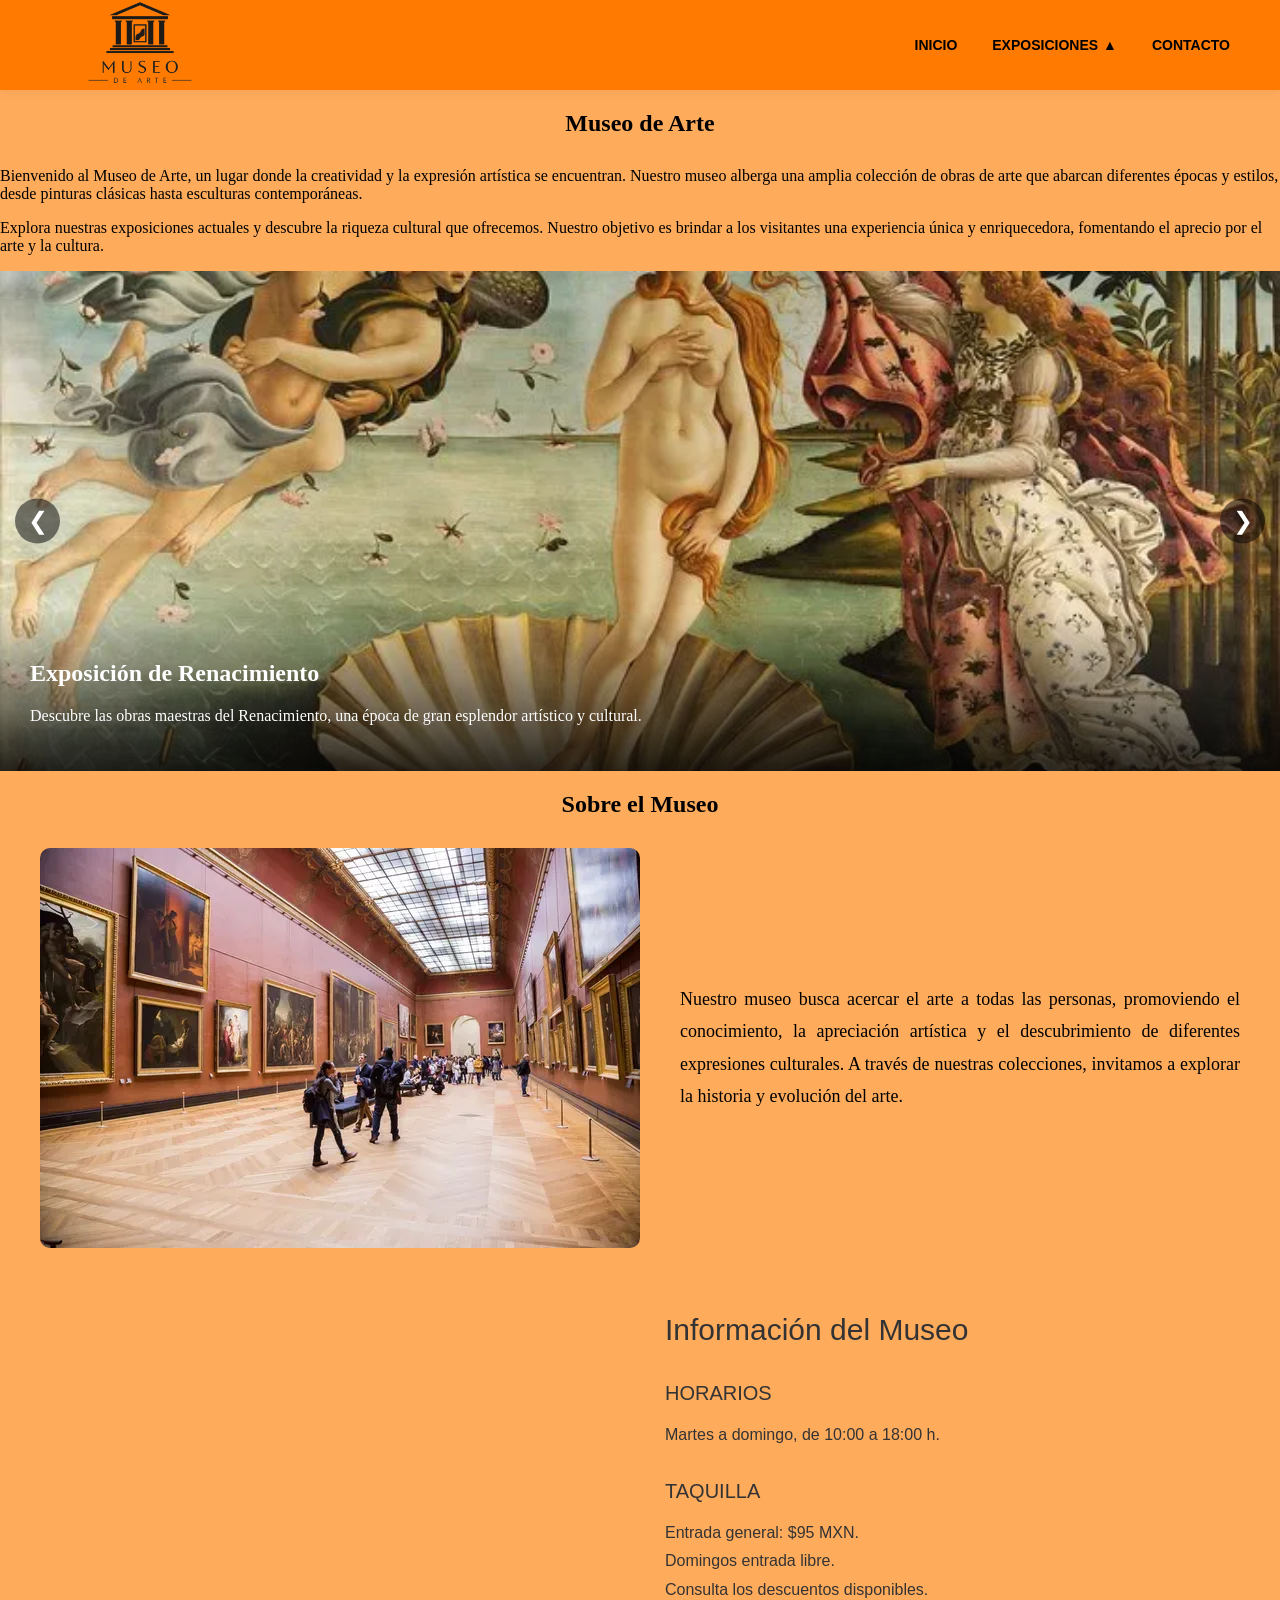
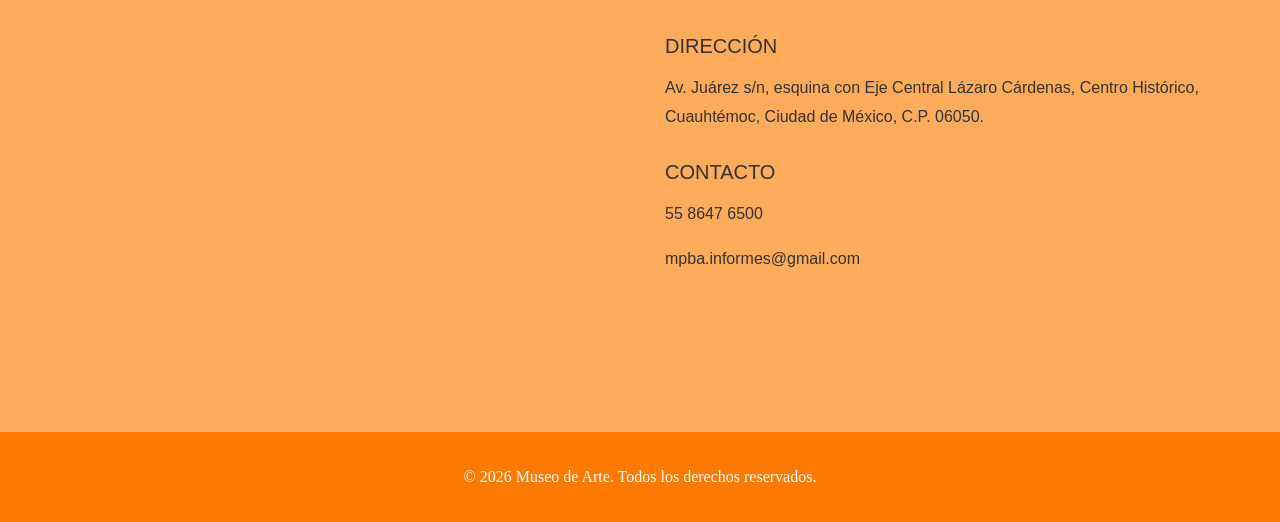
<file: index.html>
<!doctype html>
<html lang="en">
  <head>
    <meta charset="UTF-8" />
    <meta name="viewport" content="width=device-width, initial-scale=1.0" />
    <title>Museo de Arte</title>
    <link rel="stylesheet" href="contenido.css" />
    <style>
      body {
        margin: 0;
        padding: 0;
      }
    </style>
  </head>

  <body>
    <header id="header" class="header">
      <div class="cabeza">
        <a href="index.html"
          ><img src="imagenes\logo.png" alt="Logo del Museo" width="200"
        /></a>
        <nav id="navbarprin" class="navbarprin">
          <ul class="nav-list">
            <li><a href="index.html">Inicio</a></li>
            <li>
              <details>
                <summary>Exposiciones</summary>

                <ul class="submenu">
                  <li><a href="renacimiento.html">Renacimiento</a></li>
                  <li><a href="barroco.html">Barroco</a></li>
                  <li><a href="impresionismo.html">Impresionismo</a></li>
                  <li><a href="cubismo.html">Cubismo</a></li>
                </ul>
              </details>
            </li>
            <li><a href="index.html#datos-museo">Contacto</a></li>
          </ul>
        </nav>
      </div>
    </header>

    <main>
      <section id="museo" class="museo">
        <h1>Museo de Arte</h1>
        <p>
          Bienvenido al Museo de Arte, un lugar donde la creatividad y la
          expresión artística se encuentran. Nuestro museo alberga una amplia
          colección de obras de arte que abarcan diferentes épocas y estilos,
          desde pinturas clásicas hasta esculturas contemporáneas.
        </p>
        <p>
          Explora nuestras exposiciones actuales y descubre la riqueza cultural
          que ofrecemos. Nuestro objetivo es brindar a los visitantes una
          experiencia única y enriquecedora, fomentando el aprecio por el arte y
          la cultura.
        </p>
      </section>

      <section class="carruselprin">
        <div class="imagenes">
          <div class="slide activo">
            <img
              src="imagenes\renacimiento.jpg"
              alt="Exposición de Renacimiento"
            />
            <div class="descripcion">
              <h2>Exposición de Renacimiento</h2>
              <p>
                Descubre las obras maestras del Renacimiento, una época de gran
                esplendor artístico y cultural.
              </p>
            </div>
          </div>

          <div class="slide">
            <img src="imagenes\barroco.jpg" alt="Exposición de Barroco" />
            <div class="descripcion">
              <h2>Exposición de Barroco</h2>
              <p>
                Sumérgete en el mundo del Barroco, caracterizado por su
                dramatismo y ornamentación.
              </p>
            </div>
          </div>

          <div class="slide">
            <img
              src="imagenes\impresionismo.jpg"
              alt="Exposición de Impresionismo"
            />
            <div class="descripcion">
              <h2>Exposición de Impresionismo</h2>
              <p>
                Explora el movimiento impresionista, que capturó la luz y el
                color de manera innovadora.
              </p>
            </div>
          </div>

          <div class="slide">
            <img src="imagenes\cubismo.jpg" alt="Exposición de Cubismo" />
            <div class="descripcion">
              <h2>Exposición de Cubismo</h2>
              <p>
                Descubre la revolución del Cubismo, que desafió las convenciones
                tradicionales de la representación artística.
              </p>
            </div>
          </div>
        </div>

        <!-- botones carrusel -->
        <button class="btn anterior" onclick="cambiarSlide(-1)">
          &#10094;
        </button>
        <button class="btn siguiente" onclick="cambiarSlide(1)">
          &#10095;
        </button>
      </section>

      <section class="sobremuseo">
        <h2>Sobre el Museo</h2>
        <div class="contenido">
          <img src="imagenes\elmuseo.jpg" alt="Imagen del Museo" />
          <p>
            Nuestro museo busca acercar el arte a todas las personas,
            promoviendo el conocimiento, la apreciación artística y el
            descubrimiento de diferentes expresiones culturales. A través de
            nuestras colecciones, invitamos a explorar la historia y evolución
            del arte.
          </p>
        </div>
      </section>

      <section class="informacion">
        <div class="mapa">
          <iframe
            src="https://www.google.com/maps?q=Palacio+de+Bellas+Artes+CDMX&output=embed"
            width="100%"
            height="500"
            style="border: 0"
            allowfullscreen=""
            loading="lazy"
          >
          </iframe>
        </div>

        <div id="datos-museo" class="datos-museo">
          <h2>Información del Museo</h2>

          <div class="dato">
            <h3>HORARIOS</h3>
            <p>Martes a domingo, de 10:00 a 18:00 h.</p>
          </div>

          <div class="dato">
            <h3>TAQUILLA</h3>
            <p>
              Entrada general: $95 MXN.<br />
              Domingos entrada libre.<br />
              Consulta los descuentos disponibles.
            </p>
          </div>

          <div class="dato">
            <h3>DIRECCIÓN</h3>
            <p>
              Av. Juárez s/n, esquina con Eje Central Lázaro Cárdenas, Centro
              Histórico, Cuauhtémoc, Ciudad de México, C.P. 06050.
            </p>
          </div>

          <div class="dato">
            <h3>CONTACTO</h3>
            <p>55 8647 6500</p>
            <p>mpba.informes@gmail.com</p>
          </div>
        </div>
      </section>
    </main>

    <script src="carrusel.js"></script>

    <footer class="footer">
      <p>&copy; 2026 Museo de Arte. Todos los derechos reservados.</p>
    </footer>
  </body>
</html>
</file>
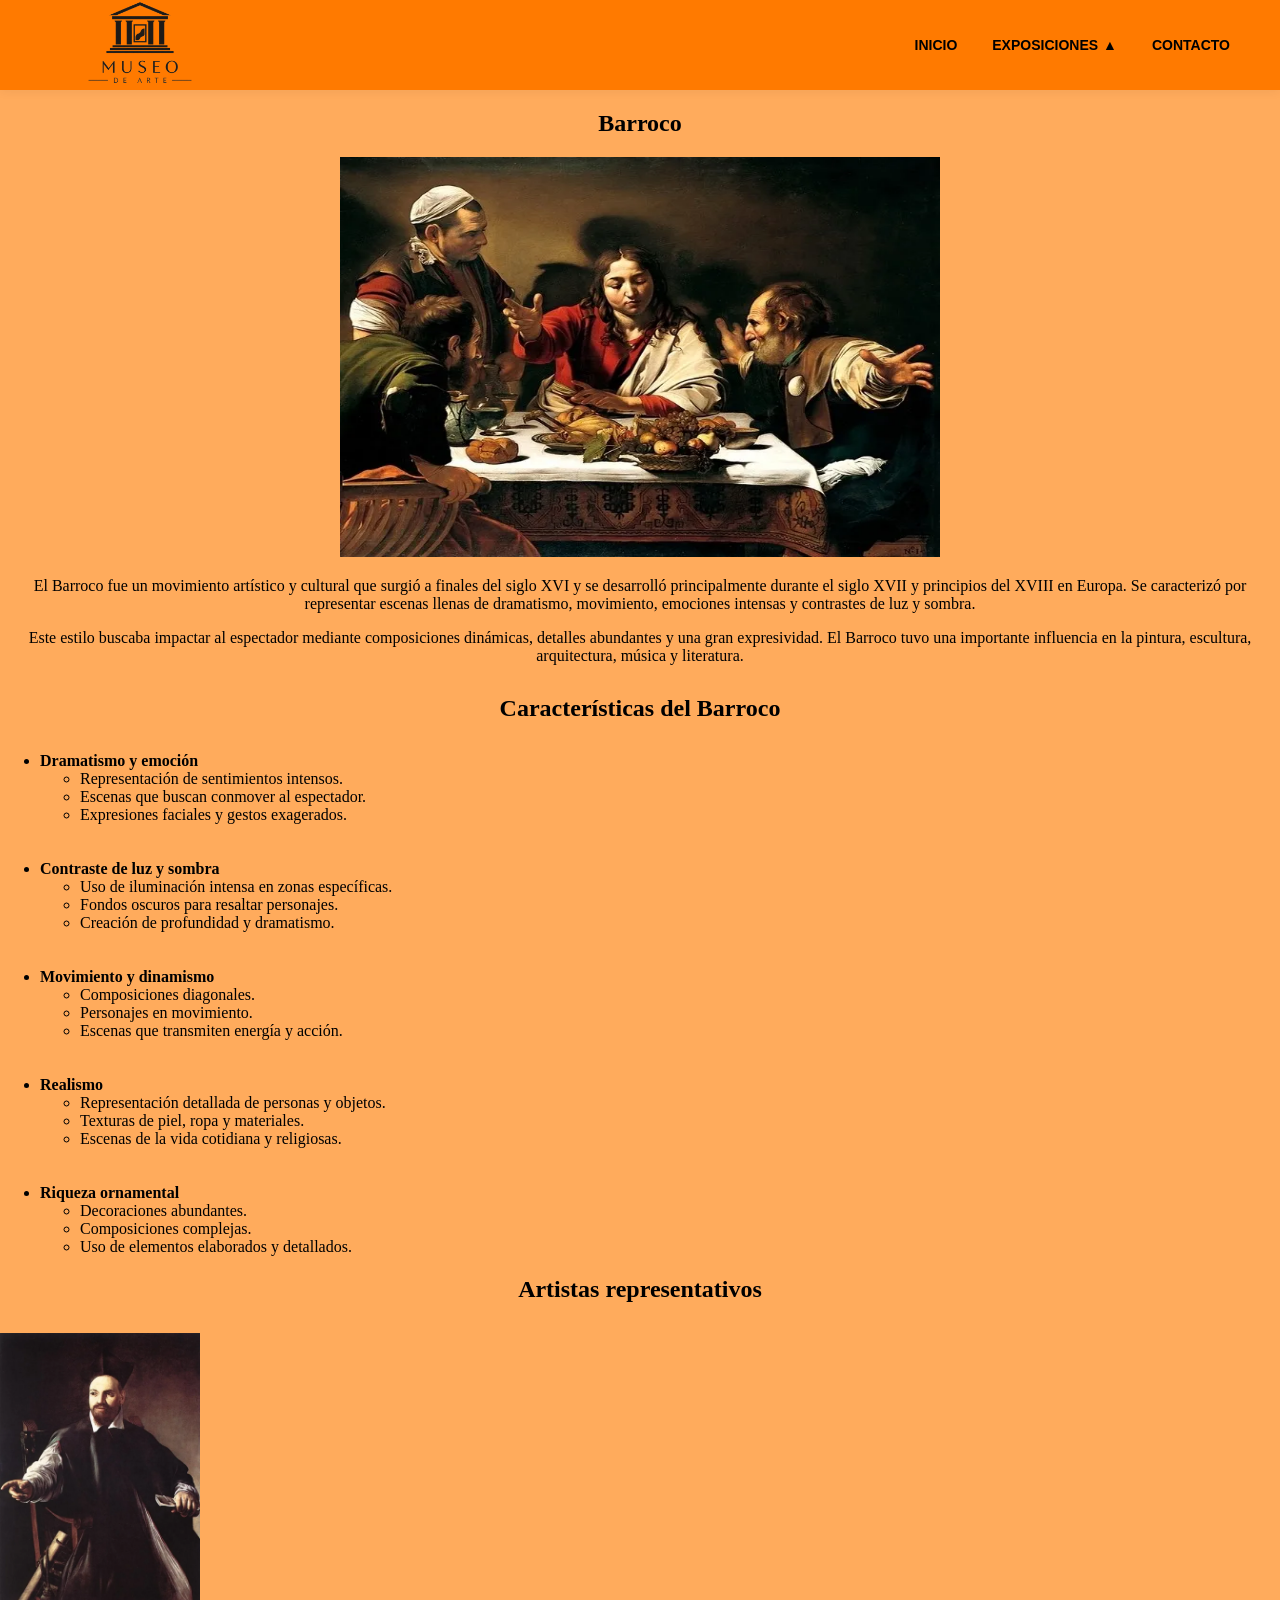
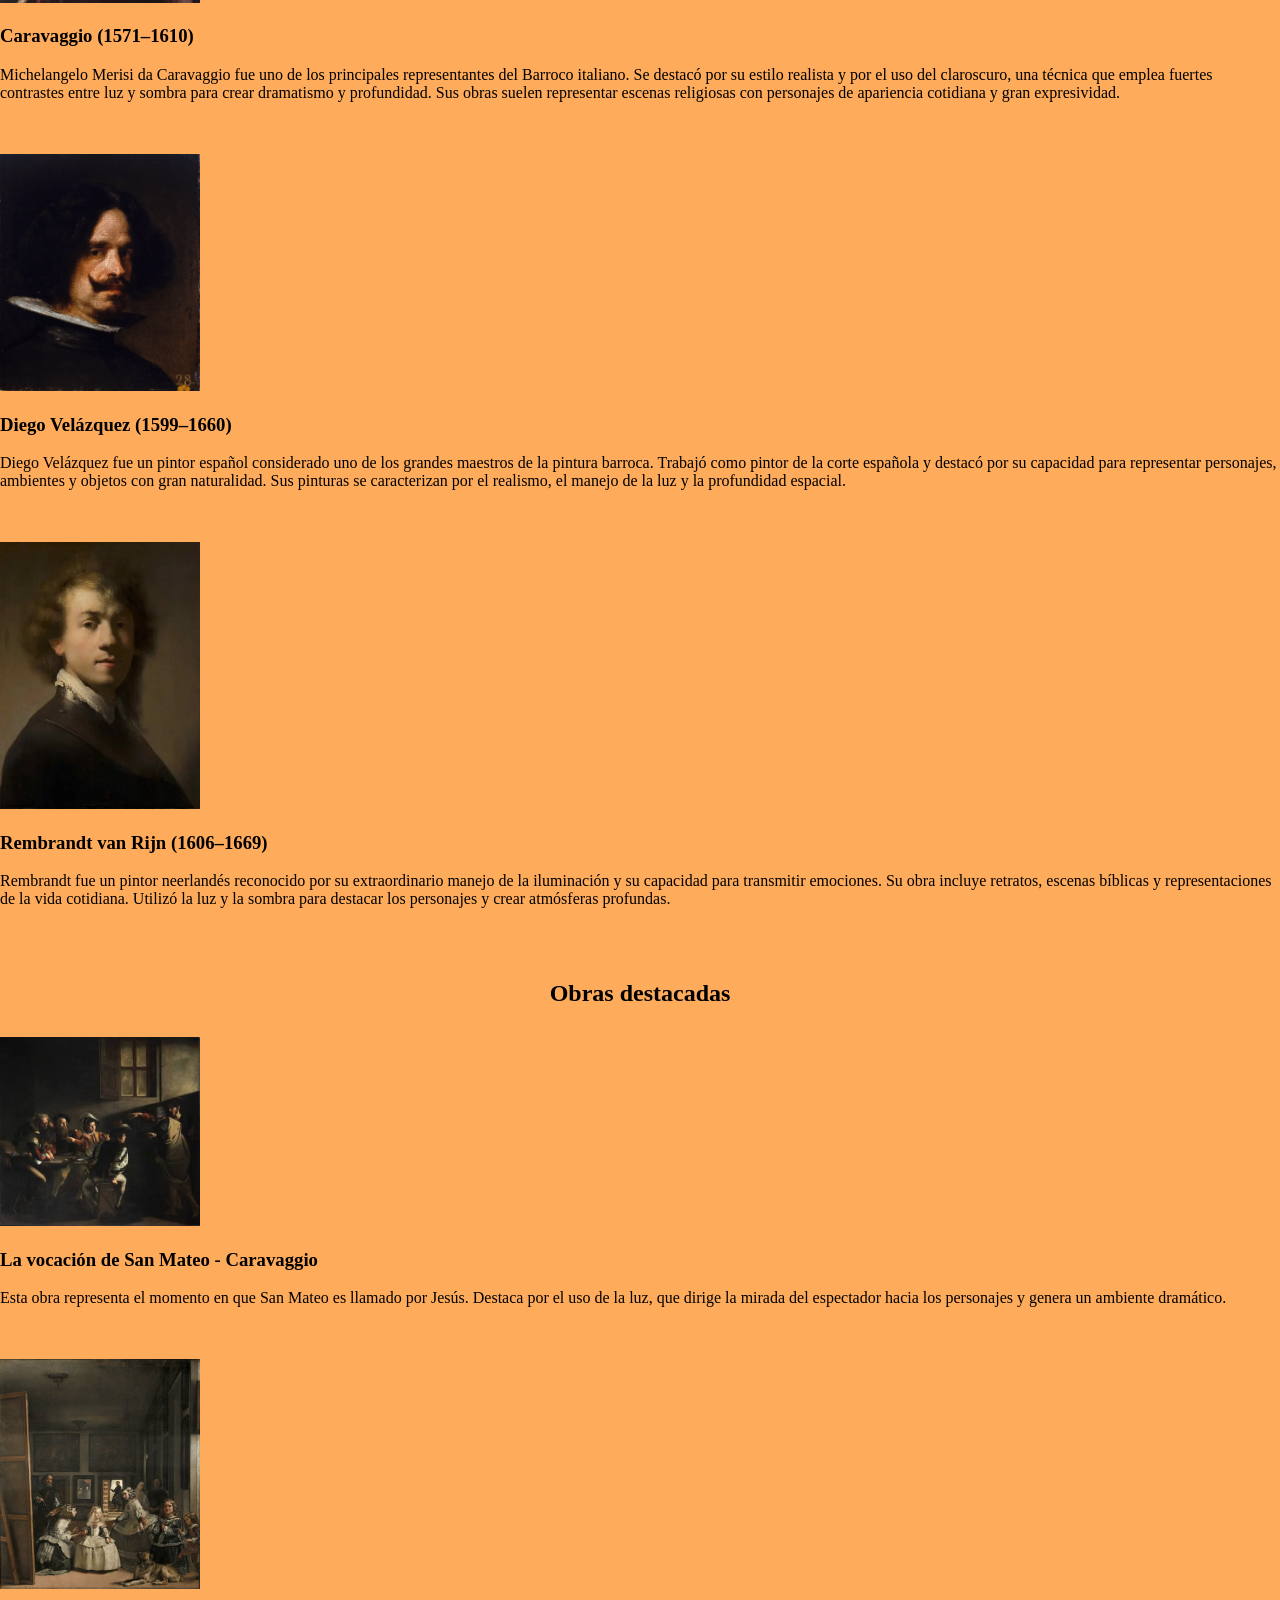
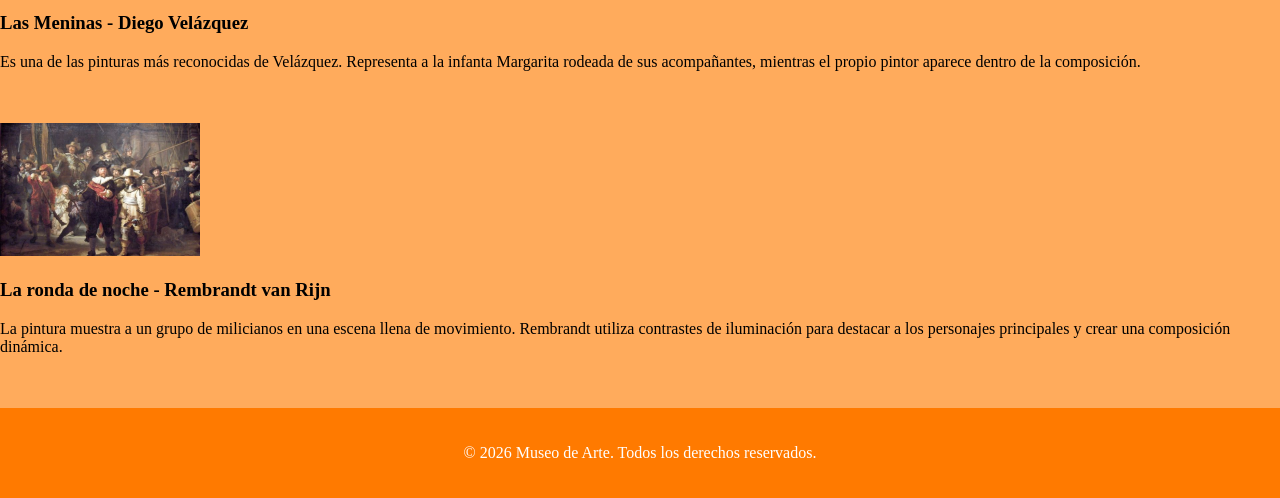
<file: barroco.html>
<!doctype html>
<html lang="es">
  <head>
    <meta charset="UTF-8" />
    <meta name="viewport" content="width=device-width, initial-scale=1.0" />
    <title>Barroco | Museo de Arte</title>
    <link rel="stylesheet" href="contenido.css" />
    <style>
      body {
        margin: 0;
        padding: 0;
      }
    </style>
  </head>

  <body>
    <header id="header" class="header">
      <div class="cabeza">
        <a href="index.html"
          ><img src="imagenes\logo.png" alt="Logo del Museo" width="200"
        /></a>
        <nav id="navbarprin" class="navbarprin">
          <ul class="nav-list">
            <li><a href="index.html">Inicio</a></li>
            <li>
              <details>
                <summary>Exposiciones</summary>

                <ul class="submenu">
                  <li><a href="renacimiento.html">Renacimiento</a></li>
                  <li><a href="barroco.html">Barroco</a></li>
                  <li><a href="impresionismo.html">Impresionismo</a></li>
                  <li><a href="cubismo.html">Cubismo</a></li>
                </ul>
              </details>
            </li>
            <li><a href="index.html#datos-museo">Contacto</a></li>
          </ul>
        </nav>
      </div>
    </header>

    <main>
      <section class="descripcion-general">
        <h2>Barroco</h2>
        <img
          src="imagenes/barroco.jpg"
          alt="barroco"
          width="600"
          height="400"
        />

        <p>
          El Barroco fue un movimiento artístico y cultural que surgió a finales
          del siglo XVI y se desarrolló principalmente durante el siglo XVII y
          principios del XVIII en Europa. Se caracterizó por representar escenas
          llenas de dramatismo, movimiento, emociones intensas y contrastes de
          luz y sombra.
        </p>
        <p>
          Este estilo buscaba impactar al espectador mediante composiciones
          dinámicas, detalles abundantes y una gran expresividad. El Barroco
          tuvo una importante influencia en la pintura, escultura, arquitectura,
          música y literatura.
        </p>
      </section>

      <section class="caracteristicas">
        <h2>Características del Barroco</h2>

        <ul>
          <li>
            <strong>Dramatismo y emoción</strong>
            <ul>
              <li>Representación de sentimientos intensos.</li>
              <li>Escenas que buscan conmover al espectador.</li>
              <li>Expresiones faciales y gestos exagerados.</li>
            </ul>
          </li>
          <br /><br />

          <li>
            <strong>Contraste de luz y sombra</strong>
            <ul>
              <li>Uso de iluminación intensa en zonas específicas.</li>
              <li>Fondos oscuros para resaltar personajes.</li>
              <li>Creación de profundidad y dramatismo.</li>
            </ul>
          </li>
          <br /><br />

          <li>
            <strong>Movimiento y dinamismo</strong>
            <ul>
              <li>Composiciones diagonales.</li>
              <li>Personajes en movimiento.</li>
              <li>Escenas que transmiten energía y acción.</li>
            </ul>
          </li>
          <br /><br />

          <li>
            <strong>Realismo</strong>
            <ul>
              <li>Representación detallada de personas y objetos.</li>
              <li>Texturas de piel, ropa y materiales.</li>
              <li>Escenas de la vida cotidiana y religiosas.</li>
            </ul>
          </li>
          <br /><br />

          <li>
            <strong>Riqueza ornamental</strong>
            <ul>
              <li>Decoraciones abundantes.</li>
              <li>Composiciones complejas.</li>
              <li>Uso de elementos elaborados y detallados.</li>
            </ul>
          </li>
        </ul>
      </section>

      <section class="artistas">
        <h2>Artistas representativos</h2>
        <div>
          <img
            src="imagenes/barroco/artista1.jpg"
            alt="Retrato de Caravaggio"
            width="200"
          />
          <h3>Caravaggio (1571–1610)</h3>

          <p>
            Michelangelo Merisi da Caravaggio fue uno de los principales
            representantes del Barroco italiano. Se destacó por su estilo
            realista y por el uso del claroscuro, una técnica que emplea fuertes
            contrastes entre luz y sombra para crear dramatismo y profundidad.
            Sus obras suelen representar escenas religiosas con personajes de
            apariencia cotidiana y gran expresividad.
          </p>
        </div>
        <br /><br />

        <div class="artista">
          <img
            src="imagenes/barroco/artista2.jpg"
            alt="Retrato de Diego Velázquez"
            width="200"
          />
          <h3>Diego Velázquez (1599–1660)</h3>

          <p>
            Diego Velázquez fue un pintor español considerado uno de los grandes
            maestros de la pintura barroca. Trabajó como pintor de la corte
            española y destacó por su capacidad para representar personajes,
            ambientes y objetos con gran naturalidad. Sus pinturas se
            caracterizan por el realismo, el manejo de la luz y la profundidad
            espacial.
          </p>
        </div>
        <br /><br />

        <div>
          <img
            src="imagenes/barroco/artista3.jpg"
            alt="Retrato de Rembrandt"
            width="200"
          />
          <h3>Rembrandt van Rijn (1606–1669)</h3>

          <p>
            Rembrandt fue un pintor neerlandés reconocido por su extraordinario
            manejo de la iluminación y su capacidad para transmitir emociones.
            Su obra incluye retratos, escenas bíblicas y representaciones de la
            vida cotidiana. Utilizó la luz y la sombra para destacar los
            personajes y crear atmósferas profundas.
          </p>
        </div>
        <br /><br />
      </section>

      <section class="obras">
        <h2>Obras destacadas</h2>
        <div>
          <img
            src="imagenes/barroco/obra1.jpg"
            alt="La vocación de San Mateo"
            width="200"
          />
          <h3>La vocación de San Mateo - Caravaggio</h3>
          <p>
            Esta obra representa el momento en que San Mateo es llamado por
            Jesús. Destaca por el uso de la luz, que dirige la mirada del
            espectador hacia los personajes y genera un ambiente dramático.
          </p>
        </div>
        <br /><br />

        <div>
          <img src="imagenes/barroco/obra2.jpg" alt="Las Meninas" width="200" />
          <h3>Las Meninas - Diego Velázquez</h3>
          <p>
            Es una de las pinturas más reconocidas de Velázquez. Representa a la
            infanta Margarita rodeada de sus acompañantes, mientras el propio
            pintor aparece dentro de la composición.
          </p>
        </div>
        <br /><br />

        <div>
          <img
            src="imagenes/barroco/obra3.jpg"
            alt="La ronda de noche"
            width="200"
          />
          <h3>La ronda de noche - Rembrandt van Rijn</h3>
          <p>
            La pintura muestra a un grupo de milicianos en una escena llena de
            movimiento. Rembrandt utiliza contrastes de iluminación para
            destacar a los personajes principales y crear una composición
            dinámica.
          </p>
        </div>
        <br /><br />
      </section>
    </main>

    <footer class="footer">
      <p>&copy; 2026 Museo de Arte. Todos los derechos reservados.</p>
    </footer>
  </body>
</html>
</file>
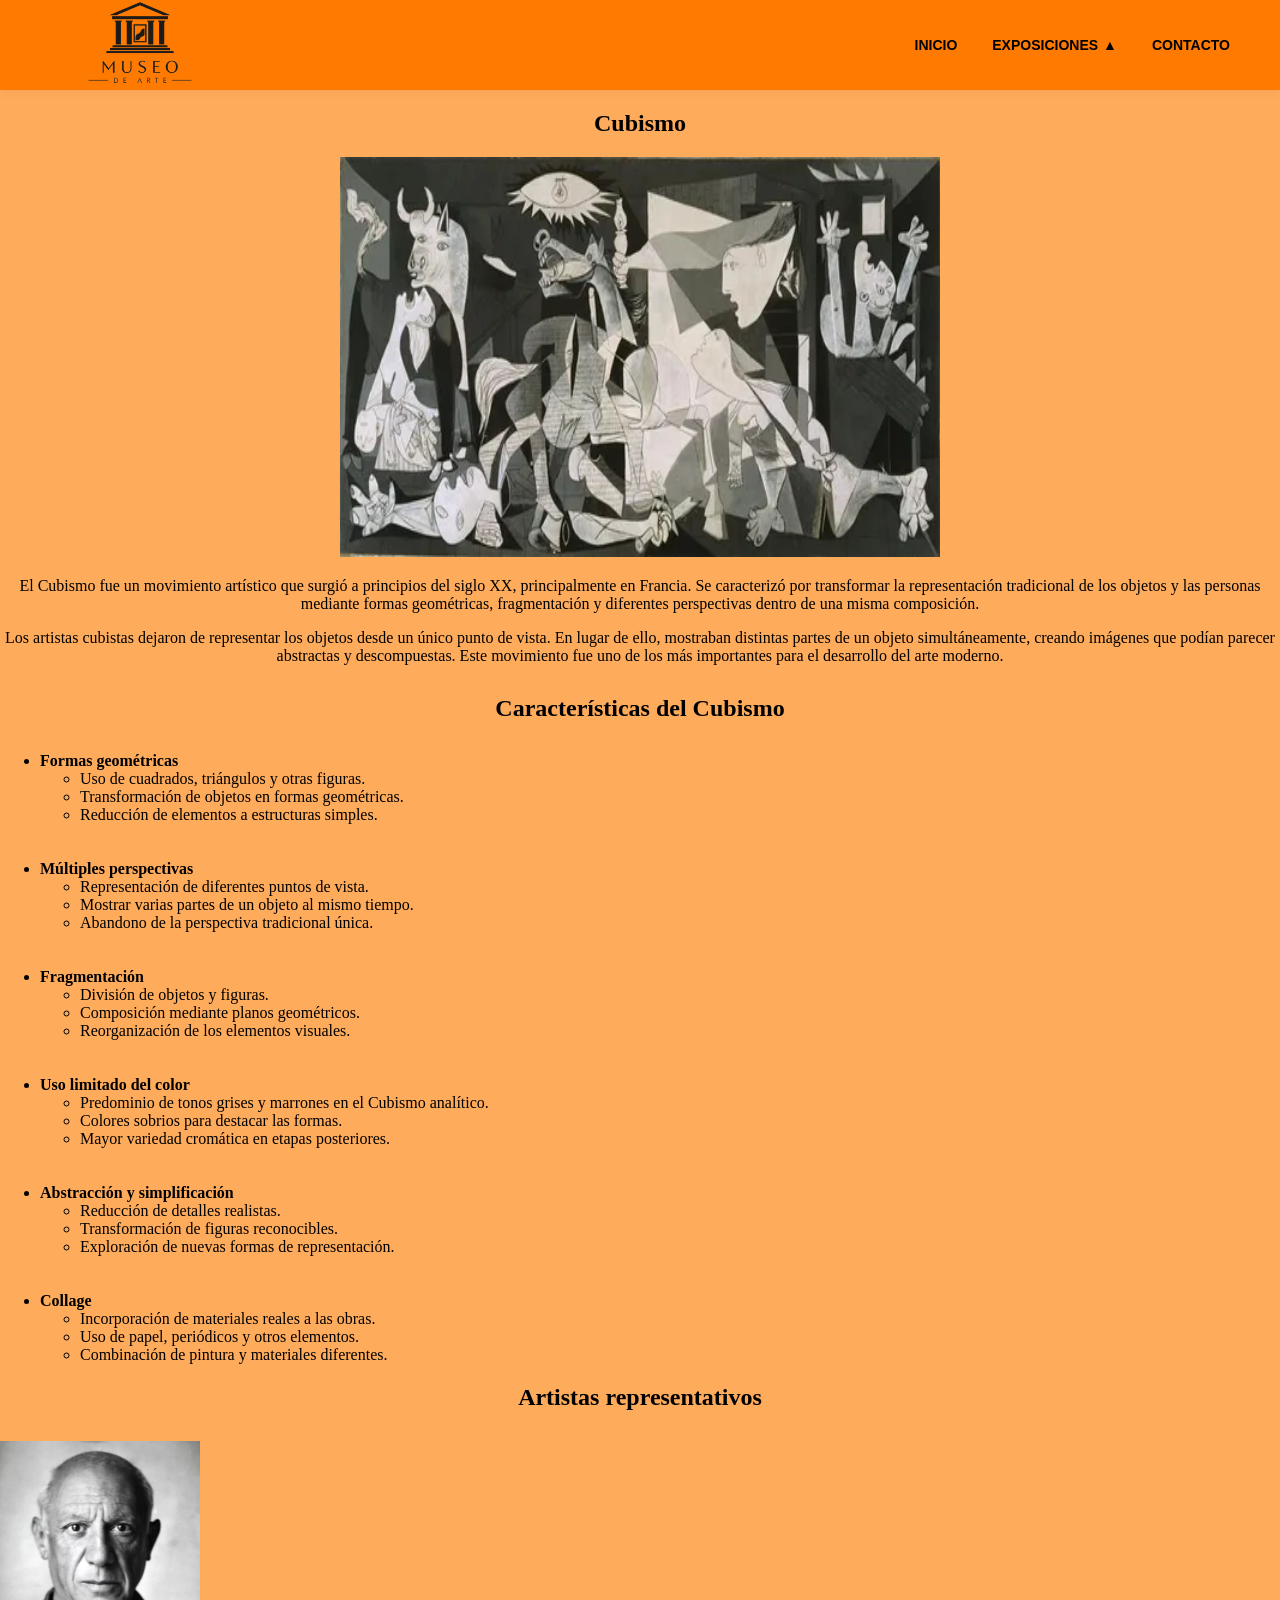
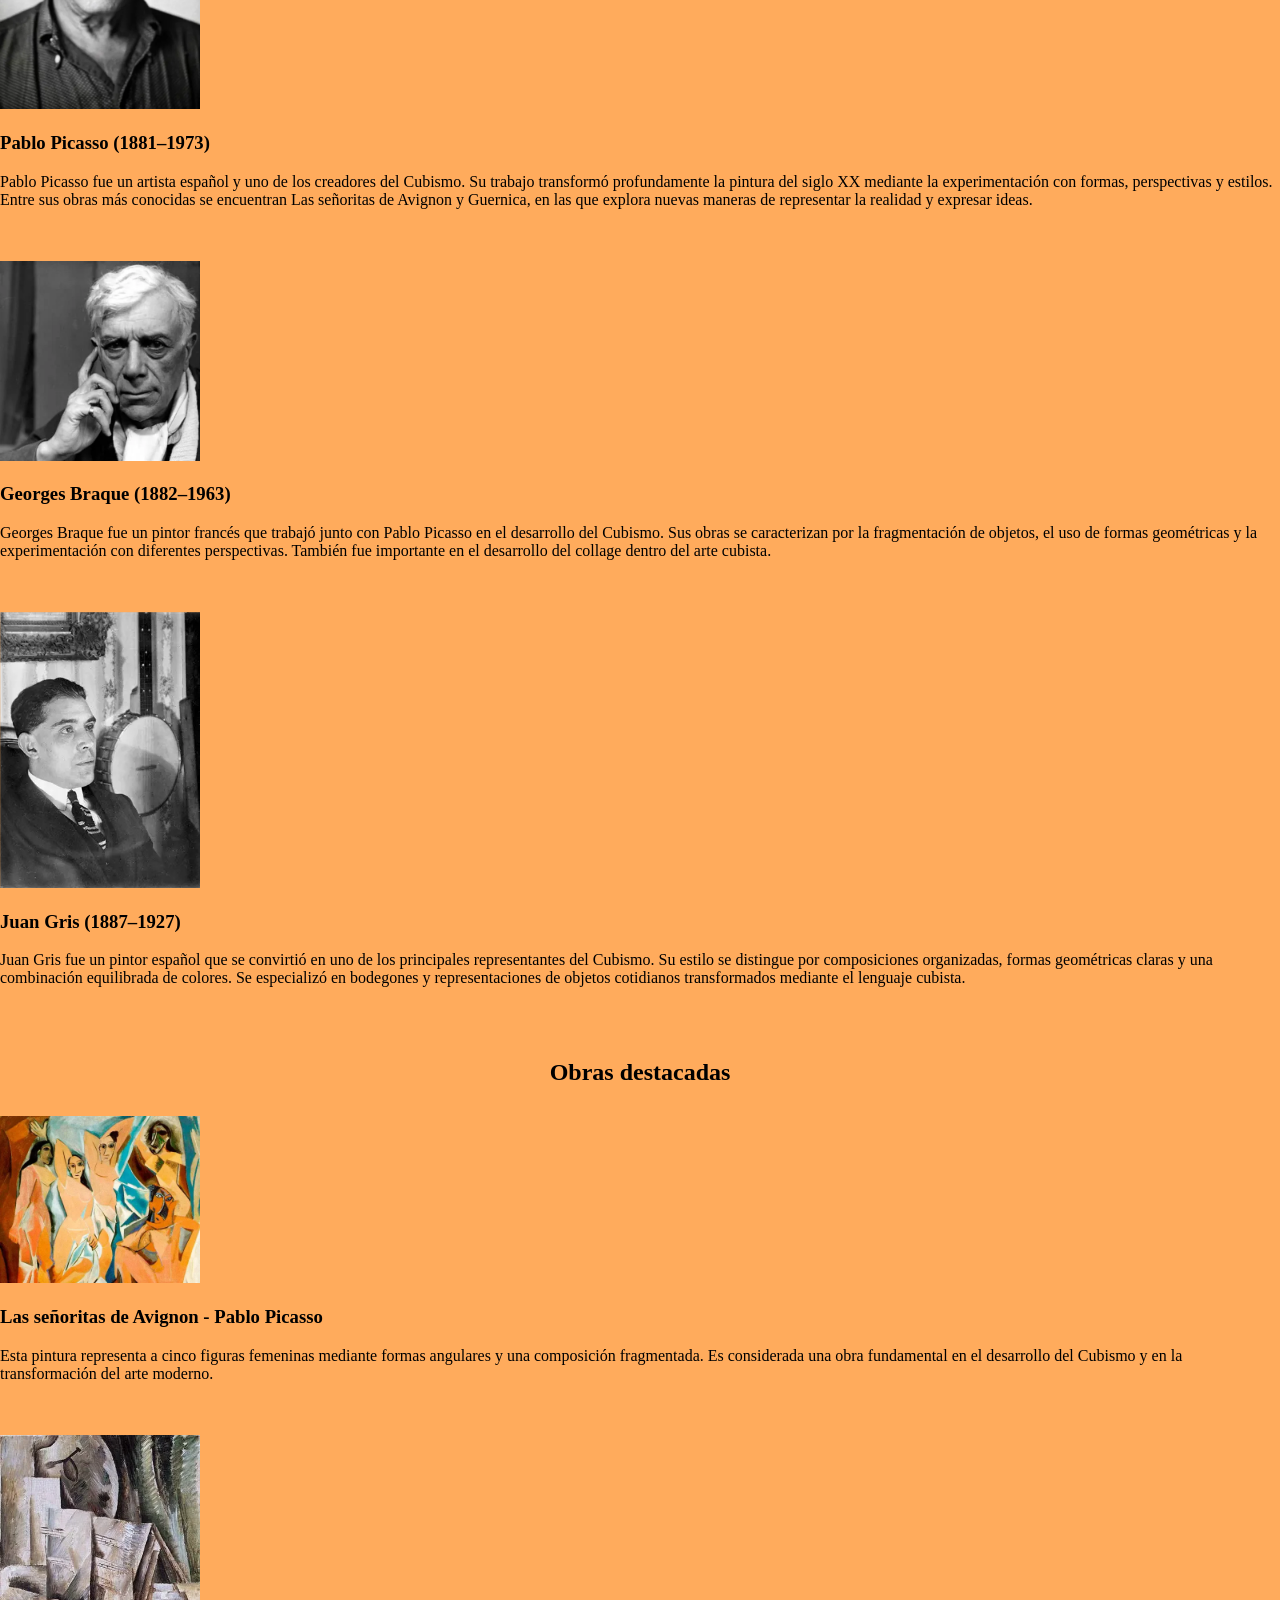
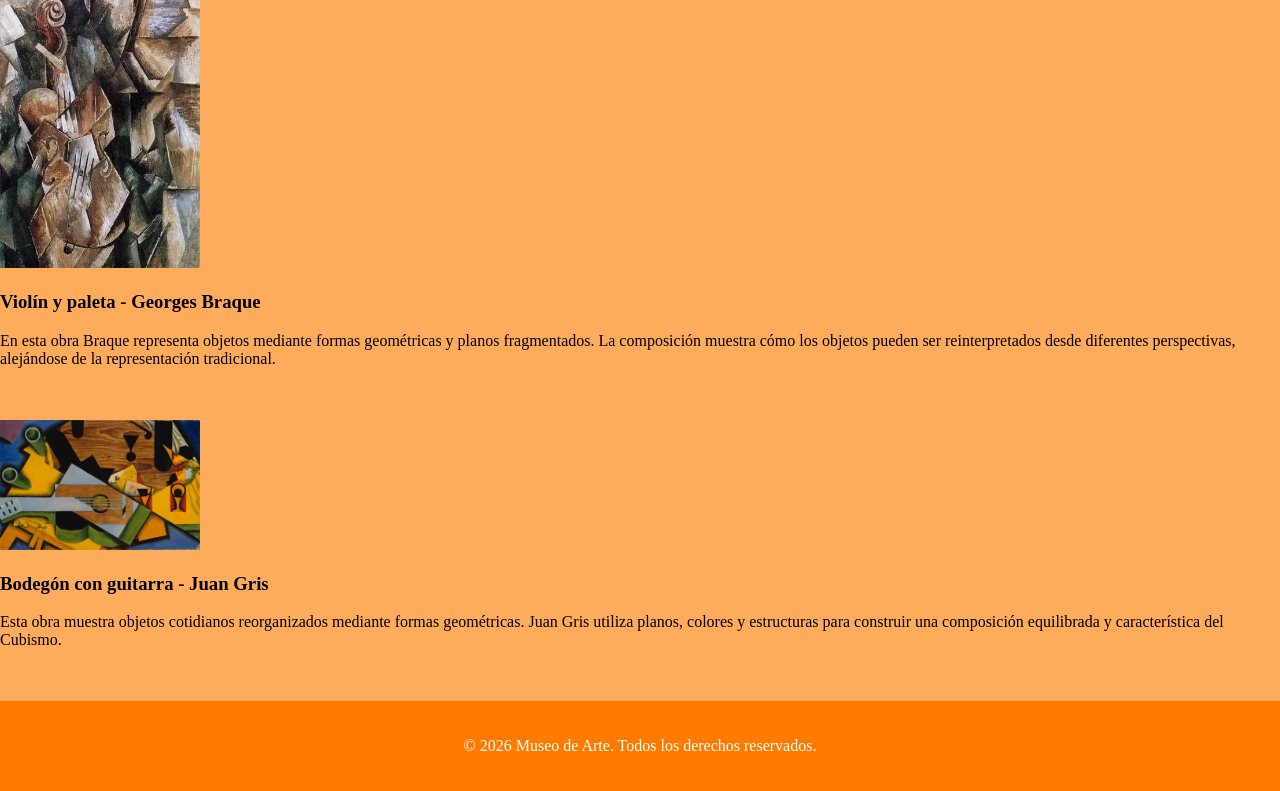
<file: cubismo.html>
<!doctype html>
<html lang="en">
  <head>
    <meta charset="UTF-8" />
    <meta name="viewport" content="width=device-width, initial-scale=1.0" />
    <title>Cubismo | Museo de Arte</title>
    <link rel="stylesheet" href="contenido.css" />
    <style>
      body {
        margin: 0;
        padding: 0;
      }
    </style>
  </head>

  <body>
    <header id="header" class="header">
      <div class="cabeza">
        <a href="index.html"
          ><img src="imagenes\logo.png" alt="Logo del Museo" width="200"
        /></a>
        <nav id="navbarprin" class="navbarprin">
          <ul class="nav-list">
            <li><a href="index.html">Inicio</a></li>
            <li>
              <details>
                <summary>Exposiciones</summary>

                <ul class="submenu">
                  <li><a href="renacimiento.html">Renacimiento</a></li>
                  <li><a href="barroco.html">Barroco</a></li>
                  <li><a href="impresionismo.html">Impresionismo</a></li>
                  <li><a href="cubismo.html">Cubismo</a></li>
                </ul>
              </details>
            </li>
            <li><a href="index.html#datos-museo">Contacto</a></li>
          </ul>
        </nav>
      </div>
    </header>

    <main>
      <section class="descripcion-general">
        <h2>Cubismo</h2>
        <img
          src="imagenes/cubismo.jpg"
          alt="cubismo"
          width="600"
          height="400"
        />
        <p>
          El Cubismo fue un movimiento artístico que surgió a principios del
          siglo XX, principalmente en Francia. Se caracterizó por transformar la
          representación tradicional de los objetos y las personas mediante
          formas geométricas, fragmentación y diferentes perspectivas dentro de
          una misma composición.
        </p>

        <p>
          Los artistas cubistas dejaron de representar los objetos desde un
          único punto de vista. En lugar de ello, mostraban distintas partes de
          un objeto simultáneamente, creando imágenes que podían parecer
          abstractas y descompuestas. Este movimiento fue uno de los más
          importantes para el desarrollo del arte moderno.
        </p>
      </section>

      <section class="caracteristicas">
        <h2>Características del Cubismo</h2>

        <ul>
          <li>
            <strong>Formas geométricas</strong>
            <ul>
              <li>Uso de cuadrados, triángulos y otras figuras.</li>
              <li>Transformación de objetos en formas geométricas.</li>
              <li>Reducción de elementos a estructuras simples.</li>
            </ul>
          </li>
          <br /><br />

          <li>
            <strong>Múltiples perspectivas</strong>
            <ul>
              <li>Representación de diferentes puntos de vista.</li>
              <li>Mostrar varias partes de un objeto al mismo tiempo.</li>
              <li>Abandono de la perspectiva tradicional única.</li>
            </ul>
          </li>
          <br /><br />

          <li>
            <strong>Fragmentación</strong>
            <ul>
              <li>División de objetos y figuras.</li>
              <li>Composición mediante planos geométricos.</li>
              <li>Reorganización de los elementos visuales.</li>
            </ul>
          </li>
          <br /><br />

          <li>
            <strong>Uso limitado del color</strong>
            <ul>
              <li>
                Predominio de tonos grises y marrones en el Cubismo analítico.
              </li>
              <li>Colores sobrios para destacar las formas.</li>
              <li>Mayor variedad cromática en etapas posteriores.</li>
            </ul>
          </li>
          <br /><br />

          <li>
            <strong>Abstracción y simplificación</strong>
            <ul>
              <li>Reducción de detalles realistas.</li>
              <li>Transformación de figuras reconocibles.</li>
              <li>Exploración de nuevas formas de representación.</li>
            </ul>
          </li>
          <br /><br />

          <li>
            <strong>Collage</strong>
            <ul>
              <li>Incorporación de materiales reales a las obras.</li>
              <li>Uso de papel, periódicos y otros elementos.</li>
              <li>Combinación de pintura y materiales diferentes.</li>
            </ul>
          </li>
        </ul>
      </section>

      <section class="artistas">
        <h2>Artistas representativos</h2>
        <div>
          <img
            src="imagenes/cubismo/artista1.jpg"
            alt="Retrato de Pablo Picasso"
            width="200"
          />
          <h3>Pablo Picasso (1881–1973)</h3>
          <p>
            Pablo Picasso fue un artista español y uno de los creadores del
            Cubismo. Su trabajo transformó profundamente la pintura del siglo XX
            mediante la experimentación con formas, perspectivas y estilos.
            Entre sus obras más conocidas se encuentran Las señoritas de Avignon
            y Guernica, en las que explora nuevas maneras de representar la
            realidad y expresar ideas.
          </p>
        </div>
        <br /><br />

        <div>
          <img
            src="imagenes/cubismo/artista2.jpg"
            alt="Retrato de Georges Braque"
            width="200"
          />
          <h3>Georges Braque (1882–1963)</h3>
          <p>
            Georges Braque fue un pintor francés que trabajó junto con Pablo
            Picasso en el desarrollo del Cubismo. Sus obras se caracterizan por
            la fragmentación de objetos, el uso de formas geométricas y la
            experimentación con diferentes perspectivas. También fue importante
            en el desarrollo del collage dentro del arte cubista.
          </p>
        </div>
        <br /><br />

        <div class="artista">
          <img
            src="imagenes/cubismo/artista3.jpg"
            alt="Retrato de Juan Gris"
            width="200"
          />
          <h3>Juan Gris (1887–1927)</h3>
          <p>
            Juan Gris fue un pintor español que se convirtió en uno de los
            principales representantes del Cubismo. Su estilo se distingue por
            composiciones organizadas, formas geométricas claras y una
            combinación equilibrada de colores. Se especializó en bodegones y
            representaciones de objetos cotidianos transformados mediante el
            lenguaje cubista.
          </p>
        </div>
        <br /><br />
      </section>

      <section class="obras">
        <h2>Obras destacadas</h2>
        <div>
          <img
            src="imagenes/cubismo/obra1.jpg"
            alt="Las señoritas de Avignon"
            width="200"
          />
          <h3>Las señoritas de Avignon - Pablo Picasso</h3>
          <p>
            Esta pintura representa a cinco figuras femeninas mediante formas
            angulares y una composición fragmentada. Es considerada una obra
            fundamental en el desarrollo del Cubismo y en la transformación del
            arte moderno.
          </p>
        </div>
        <br /><br />

        <div>
          <img
            src="imagenes/cubismo/obra2.jpg"
            alt="Violín y paleta"
            width="200"
          />
          <h3>Violín y paleta - Georges Braque</h3>
          <p>
            En esta obra Braque representa objetos mediante formas geométricas y
            planos fragmentados. La composición muestra cómo los objetos pueden
            ser reinterpretados desde diferentes perspectivas, alejándose de la
            representación tradicional.
          </p>
        </div>
        <br /><br />

        <div>
          <img
            src="imagenes/cubismo/obra3.jpg"
            alt="Bodegón con guitarra"
            width="200"
          />
          <h3>Bodegón con guitarra - Juan Gris</h3>
          <p>
            Esta obra muestra objetos cotidianos reorganizados mediante formas
            geométricas. Juan Gris utiliza planos, colores y estructuras para
            construir una composición equilibrada y característica del Cubismo.
          </p>
        </div>
        <br /><br />
      </section>
    </main>

    <footer class="footer">
      <p>&copy; 2026 Museo de Arte. Todos los derechos reservados.</p>
    </footer>
  </body>
</html>
</file>
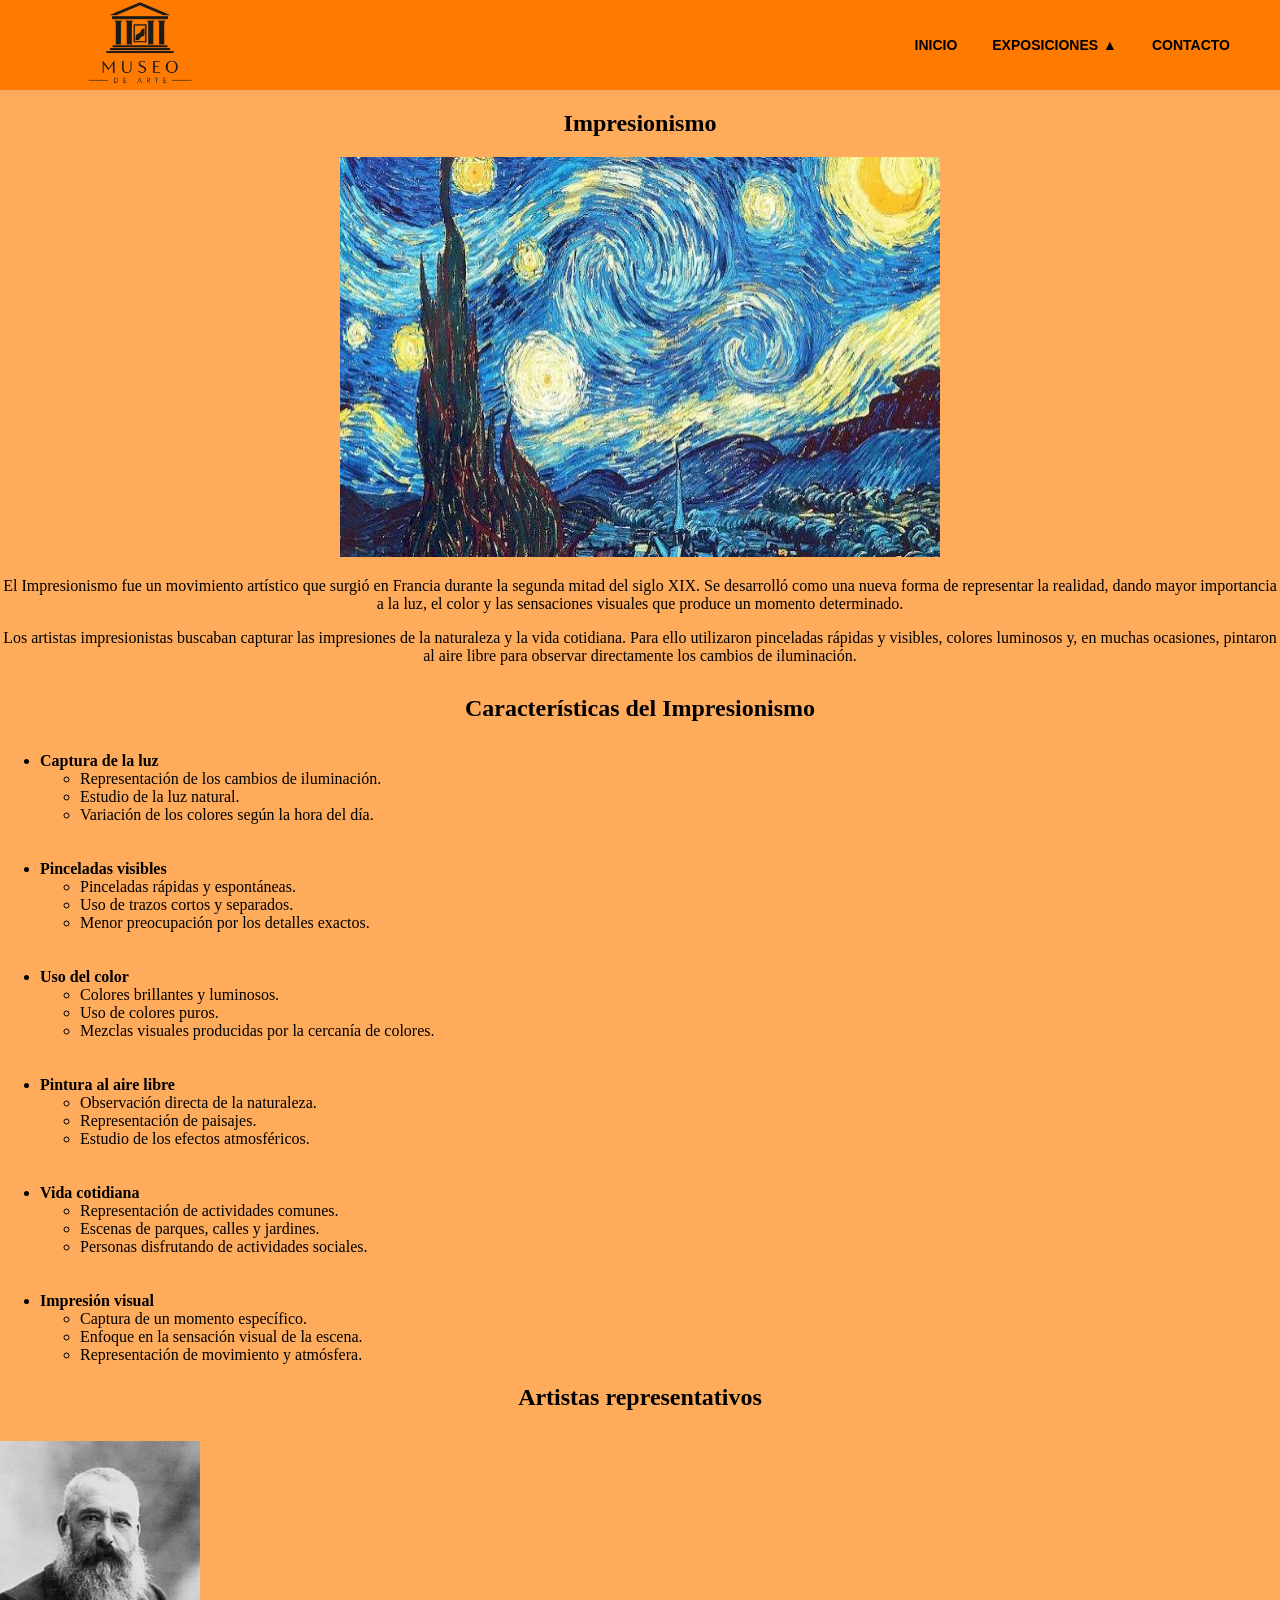
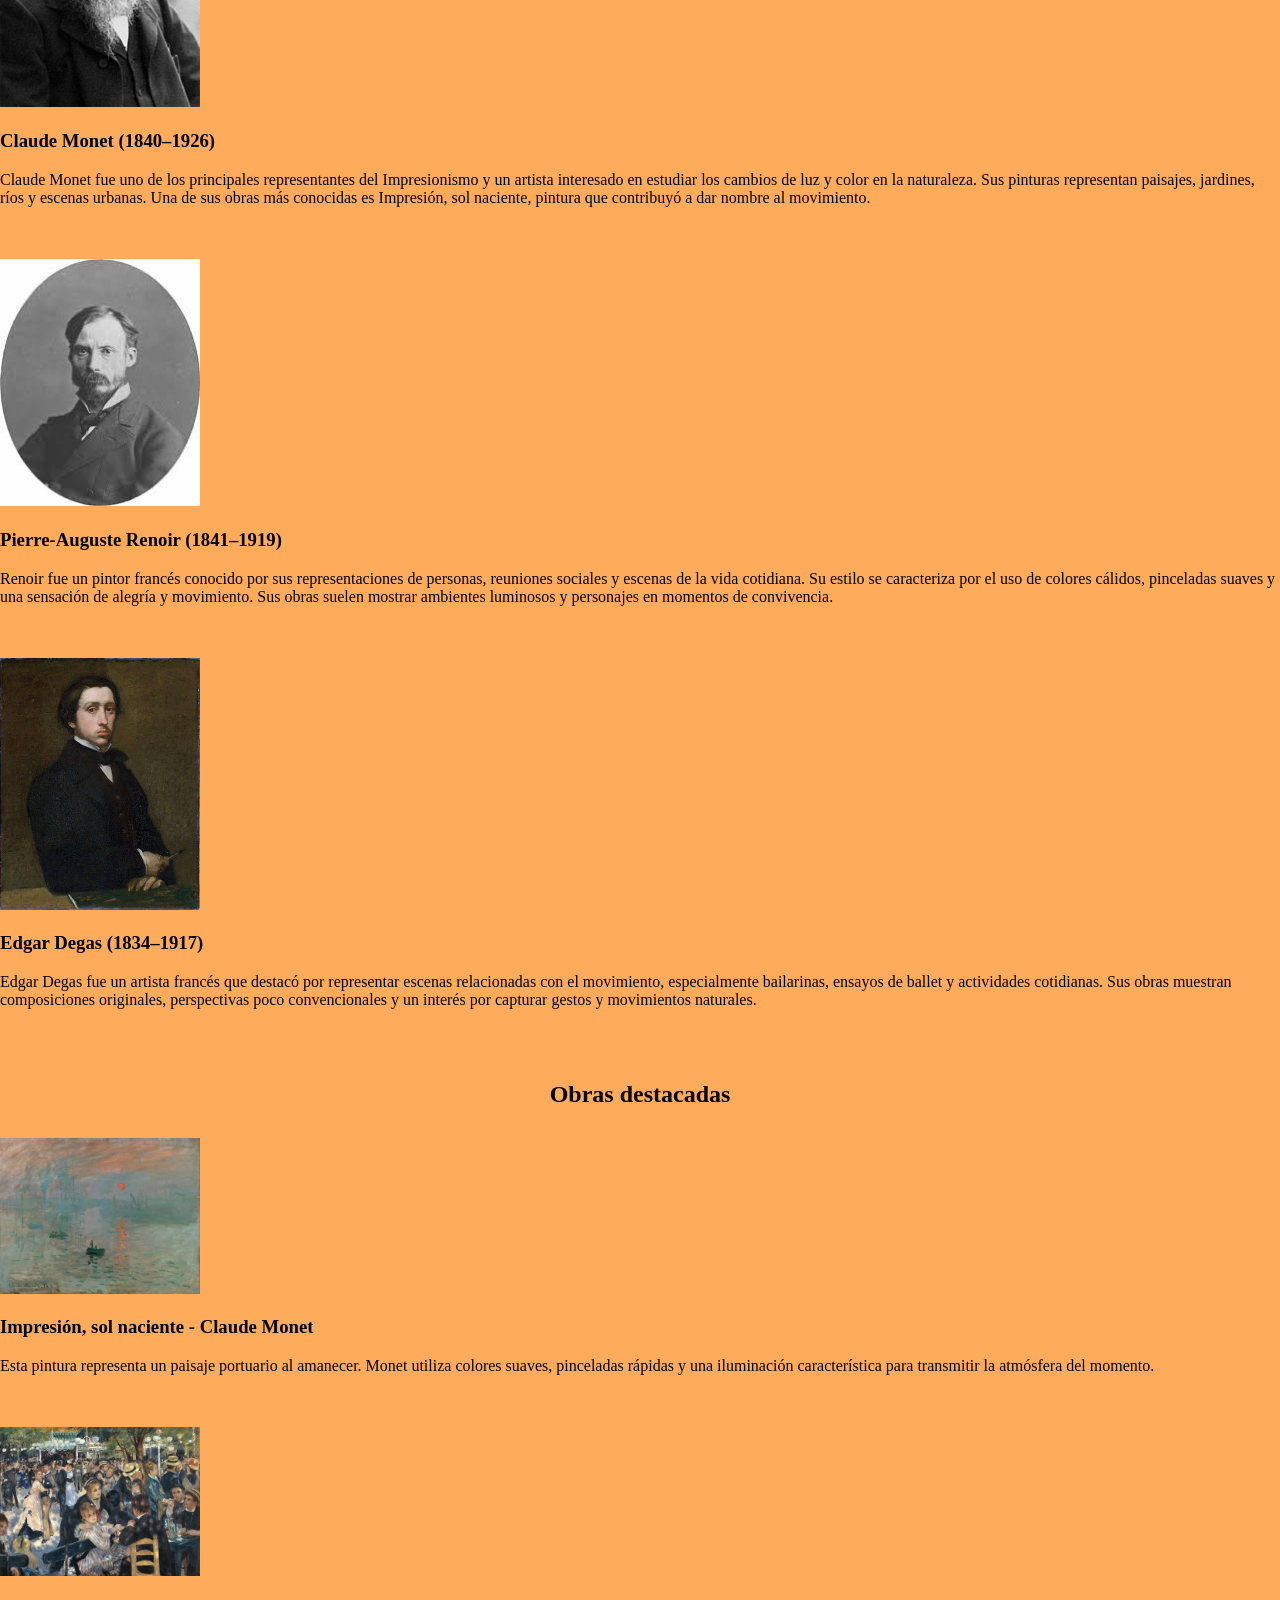
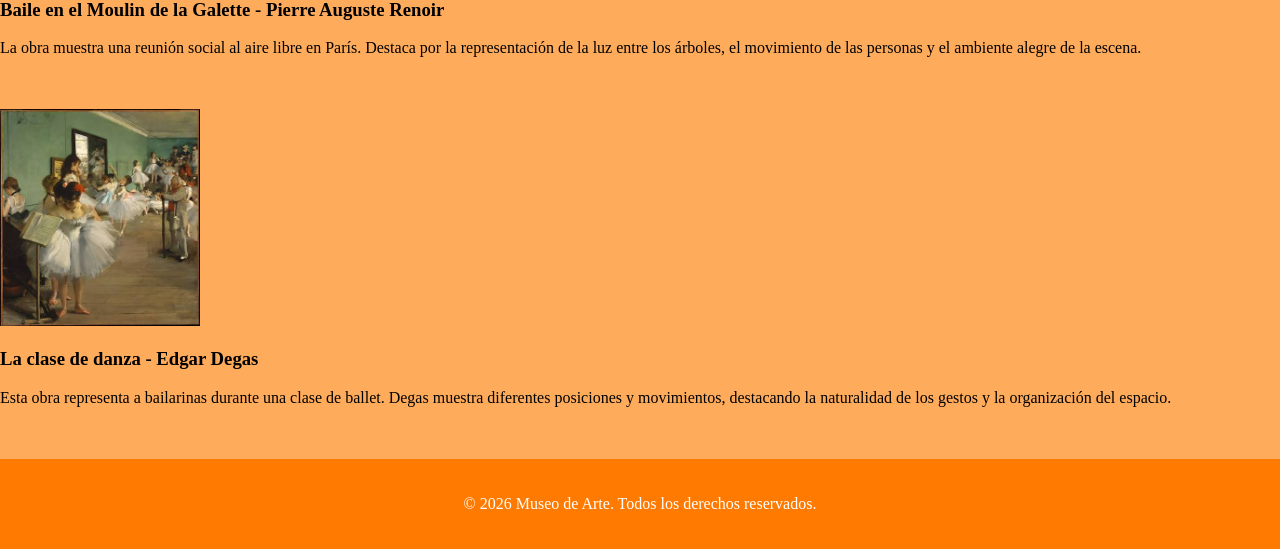
<file: impresionismo.html>
<!doctype html>
<html lang="es">
  <head>
    <meta charset="UTF-8" />
    <meta name="viewport" content="width=device-width, initial-scale=1.0" />
    <title>Impresionismo | Museo de Arte</title>
    <link rel="stylesheet" href="contenido.css" />
    <style>
      body {
        margin: 0;
        padding: 0;
      }
    </style>
  </head>

  <body>
    <header id="header" class="header">
      <div class="cabeza">
        <a href="index.html"
          ><img src="imagenes\logo.png" alt="Logo del Museo" width="200"
        /></a>
        <nav id="navbarprin" class="navbarprin">
          <ul class="nav-list">
            <li><a href="index.html">Inicio</a></li>
            <li>
              <details>
                <summary>Exposiciones</summary>

                <ul class="submenu">
                  <li><a href="renacimiento.html">Renacimiento</a></li>
                  <li><a href="barroco.html">Barroco</a></li>
                  <li><a href="impresionismo.html">Impresionismo</a></li>
                  <li><a href="cubismo.html">Cubismo</a></li>
                </ul>
              </details>
            </li>
            <li><a href="index.html#datos-museo">Contacto</a></li>
          </ul>
        </nav>
      </div>
    </header>

    <main>
      <section class="descripcion-general">
        <h2>Impresionismo</h2>
        <img
          src="imagenes/impresionismo.jpg"
          alt="barroco"
          width="600"
          height="400"
        />

        <p>
          El Impresionismo fue un movimiento artístico que surgió en Francia
          durante la segunda mitad del siglo XIX. Se desarrolló como una nueva
          forma de representar la realidad, dando mayor importancia a la luz, el
          color y las sensaciones visuales que produce un momento determinado.
        </p>
        <p>
          Los artistas impresionistas buscaban capturar las impresiones de la
          naturaleza y la vida cotidiana. Para ello utilizaron pinceladas
          rápidas y visibles, colores luminosos y, en muchas ocasiones, pintaron
          al aire libre para observar directamente los cambios de iluminación.
        </p>
      </section>

      <section class="caracteristicas">
        <h2>Características del Impresionismo</h2>

        <ul>
          <li>
            <strong>Captura de la luz</strong>
            <ul>
              <li>Representación de los cambios de iluminación.</li>
              <li>Estudio de la luz natural.</li>
              <li>Variación de los colores según la hora del día.</li>
            </ul>
          </li>
          <br /><br />

          <li>
            <strong>Pinceladas visibles</strong>
            <ul>
              <li>Pinceladas rápidas y espontáneas.</li>
              <li>Uso de trazos cortos y separados.</li>
              <li>Menor preocupación por los detalles exactos.</li>
            </ul>
          </li>
          <br /><br />

          <li>
            <strong>Uso del color</strong>
            <ul>
              <li>Colores brillantes y luminosos.</li>
              <li>Uso de colores puros.</li>
              <li>Mezclas visuales producidas por la cercanía de colores.</li>
            </ul>
          </li>
          <br /><br />

          <li>
            <strong>Pintura al aire libre</strong>
            <ul>
              <li>Observación directa de la naturaleza.</li>
              <li>Representación de paisajes.</li>
              <li>Estudio de los efectos atmosféricos.</li>
            </ul>
          </li>
          <br /><br />

          <li>
            <strong>Vida cotidiana</strong>
            <ul>
              <li>Representación de actividades comunes.</li>
              <li>Escenas de parques, calles y jardines.</li>
              <li>Personas disfrutando de actividades sociales.</li>
            </ul>
          </li>
          <br /><br />

          <li>
            <strong>Impresión visual</strong>
            <ul>
              <li>Captura de un momento específico.</li>
              <li>Enfoque en la sensación visual de la escena.</li>
              <li>Representación de movimiento y atmósfera.</li>
            </ul>
          </li>
        </ul>
      </section>

      <!-- ARTISTAS -->
      <section class="artistas">
        <h2>Artistas representativos</h2>
        <div>
          <img
            src="imagenes/impresionismo/artista1.jpg"
            alt="Retrato de Claude Monet"
            width="200"
          />
          <h3>Claude Monet (1840–1926)</h3>

          <p>
            Claude Monet fue uno de los principales representantes del
            Impresionismo y un artista interesado en estudiar los cambios de luz
            y color en la naturaleza. Sus pinturas representan paisajes,
            jardines, ríos y escenas urbanas. Una de sus obras más conocidas es
            Impresión, sol naciente, pintura que contribuyó a dar nombre al
            movimiento.
          </p>
        </div>
        <br /><br />

        <div class="artista">
          <img
            src="imagenes/impresionismo/artista2.jpg"
            alt="Retrato de Pierre Auguste Renoir"
            width="200"
          />
          <h3>Pierre-Auguste Renoir (1841–1919)</h3>

          <p>
            Renoir fue un pintor francés conocido por sus representaciones de
            personas, reuniones sociales y escenas de la vida cotidiana. Su
            estilo se caracteriza por el uso de colores cálidos, pinceladas
            suaves y una sensación de alegría y movimiento. Sus obras suelen
            mostrar ambientes luminosos y personajes en momentos de convivencia.
          </p>
        </div>
        <br /><br />

        <div class="artista">
          <img
            src="imagenes/impresionismo/artista3.jpg"
            alt="Retrato de Edgar Degas"
            width="200"
          />
          <h3>Edgar Degas (1834–1917)</h3>

          <p>
            Edgar Degas fue un artista francés que destacó por representar
            escenas relacionadas con el movimiento, especialmente bailarinas,
            ensayos de ballet y actividades cotidianas. Sus obras muestran
            composiciones originales, perspectivas poco convencionales y un
            interés por capturar gestos y movimientos naturales.
          </p>
        </div>
        <br /><br />
      </section>

      <section class="obras">
        <h2>Obras destacadas</h2>
        <div>
          <img
            src="imagenes/impresionismo/obra1.jpg"
            alt="Impresión, sol naciente"
            width="200"
          />
          <h3>Impresión, sol naciente - Claude Monet</h3>
          <p>
            Esta pintura representa un paisaje portuario al amanecer. Monet
            utiliza colores suaves, pinceladas rápidas y una iluminación
            característica para transmitir la atmósfera del momento.
          </p>
        </div>
        <br /><br />

        <div>
          <img
            src="imagenes/impresionismo/obra2.jpg"
            alt="Baile en el Moulin de la Galette"
            width="200"
          />
          <h3>Baile en el Moulin de la Galette - Pierre Auguste Renoir</h3>
          <p>
            La obra muestra una reunión social al aire libre en París. Destaca
            por la representación de la luz entre los árboles, el movimiento de
            las personas y el ambiente alegre de la escena.
          </p>
        </div>
        <br /><br />

        <div>
          <img
            src="imagenes/impresionismo/obra3.jpg"
            alt="La clase de danza"
            width="200"
          />
          <h3>La clase de danza - Edgar Degas</h3>
          <p>
            Esta obra representa a bailarinas durante una clase de ballet. Degas
            muestra diferentes posiciones y movimientos, destacando la
            naturalidad de los gestos y la organización del espacio.
          </p>
        </div>
        <br /><br />
      </section>
    </main>

    <footer class="footer">
      <p>&copy; 2026 Museo de Arte. Todos los derechos reservados.</p>
    </footer>
  </body>
</html>
</file>
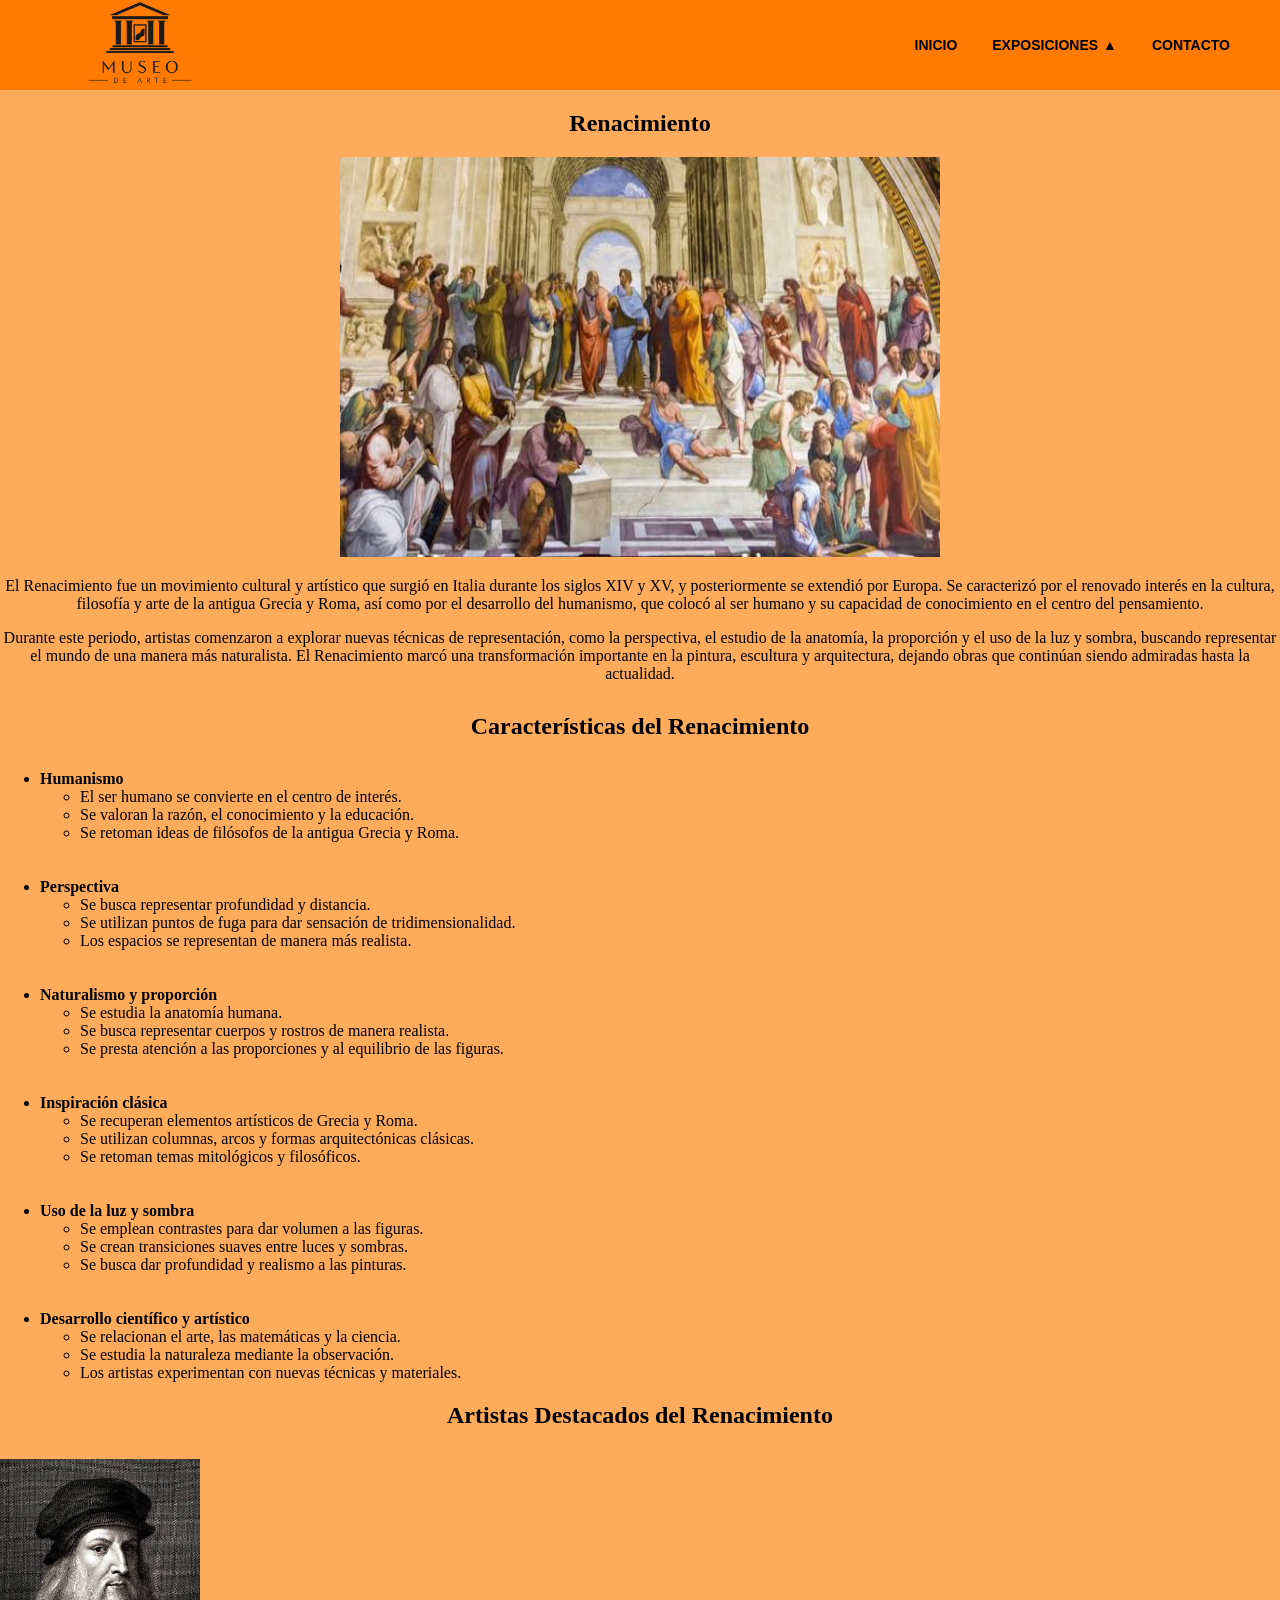
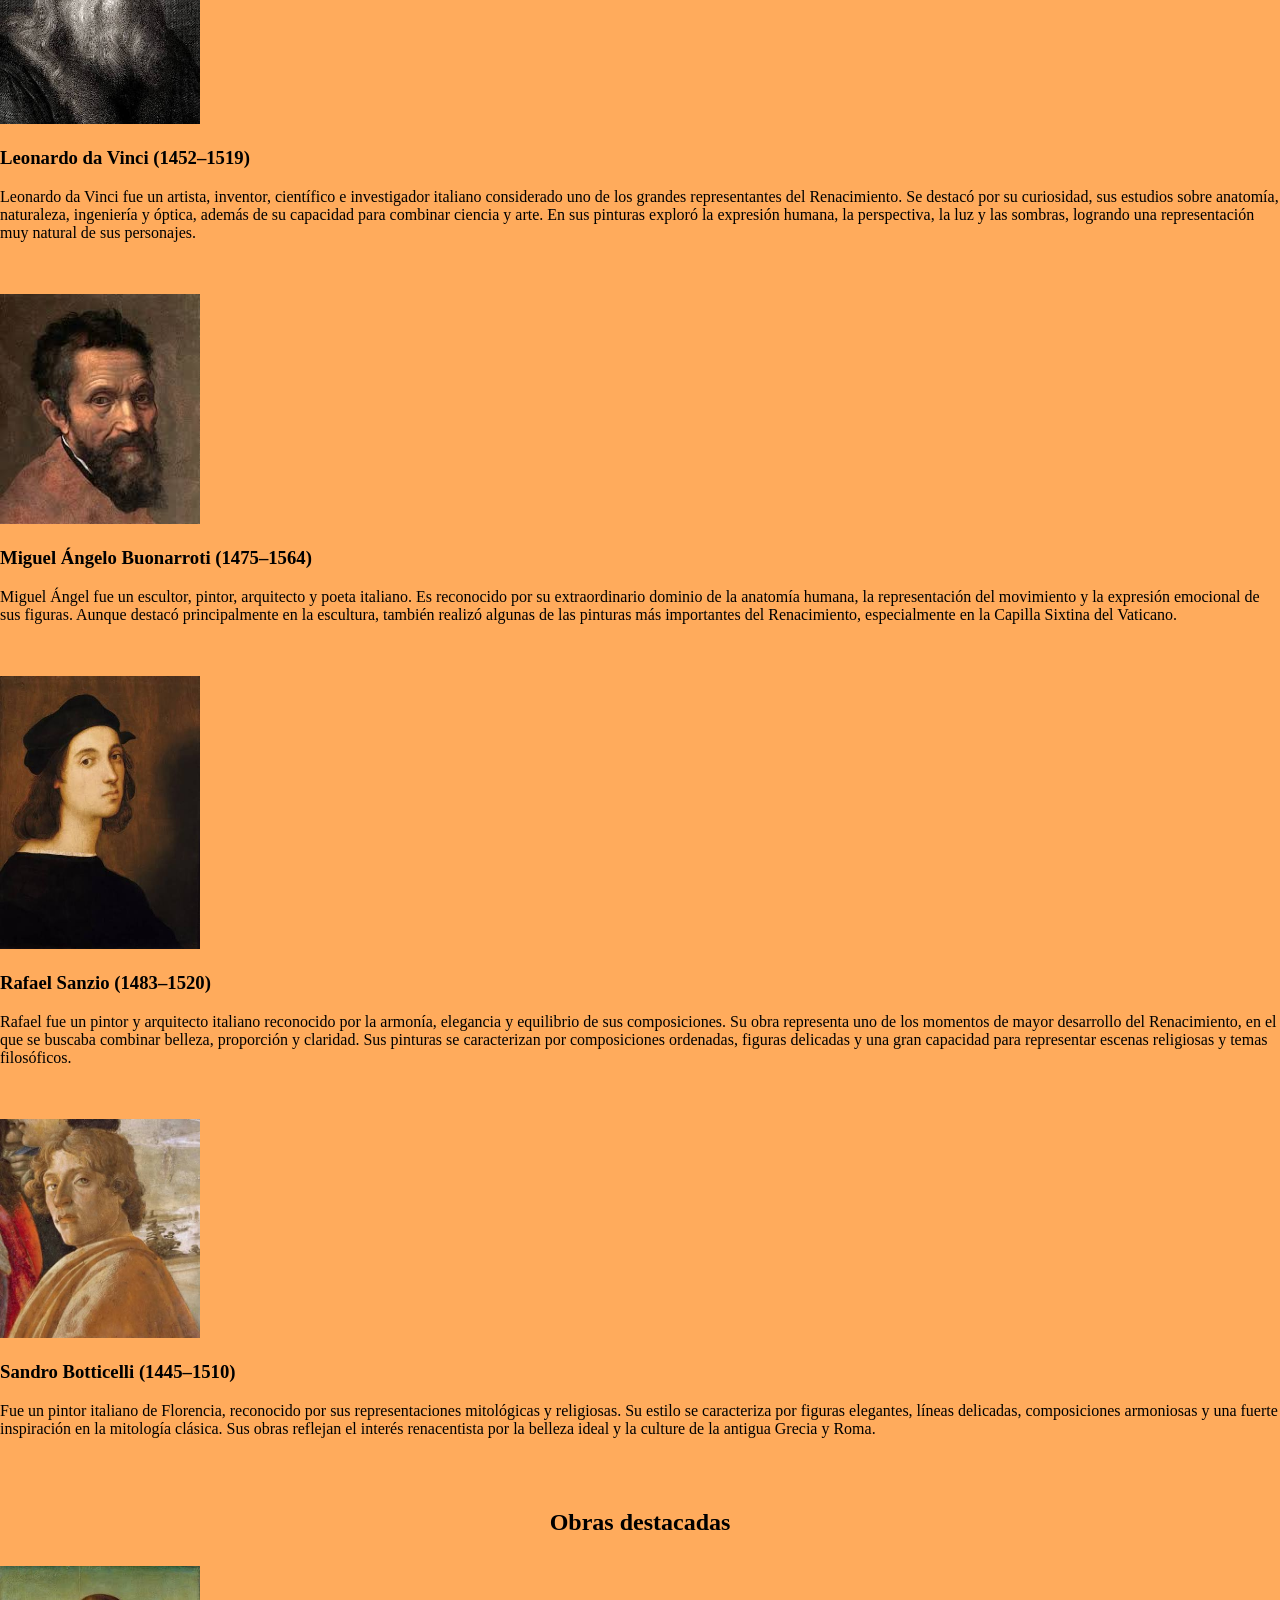
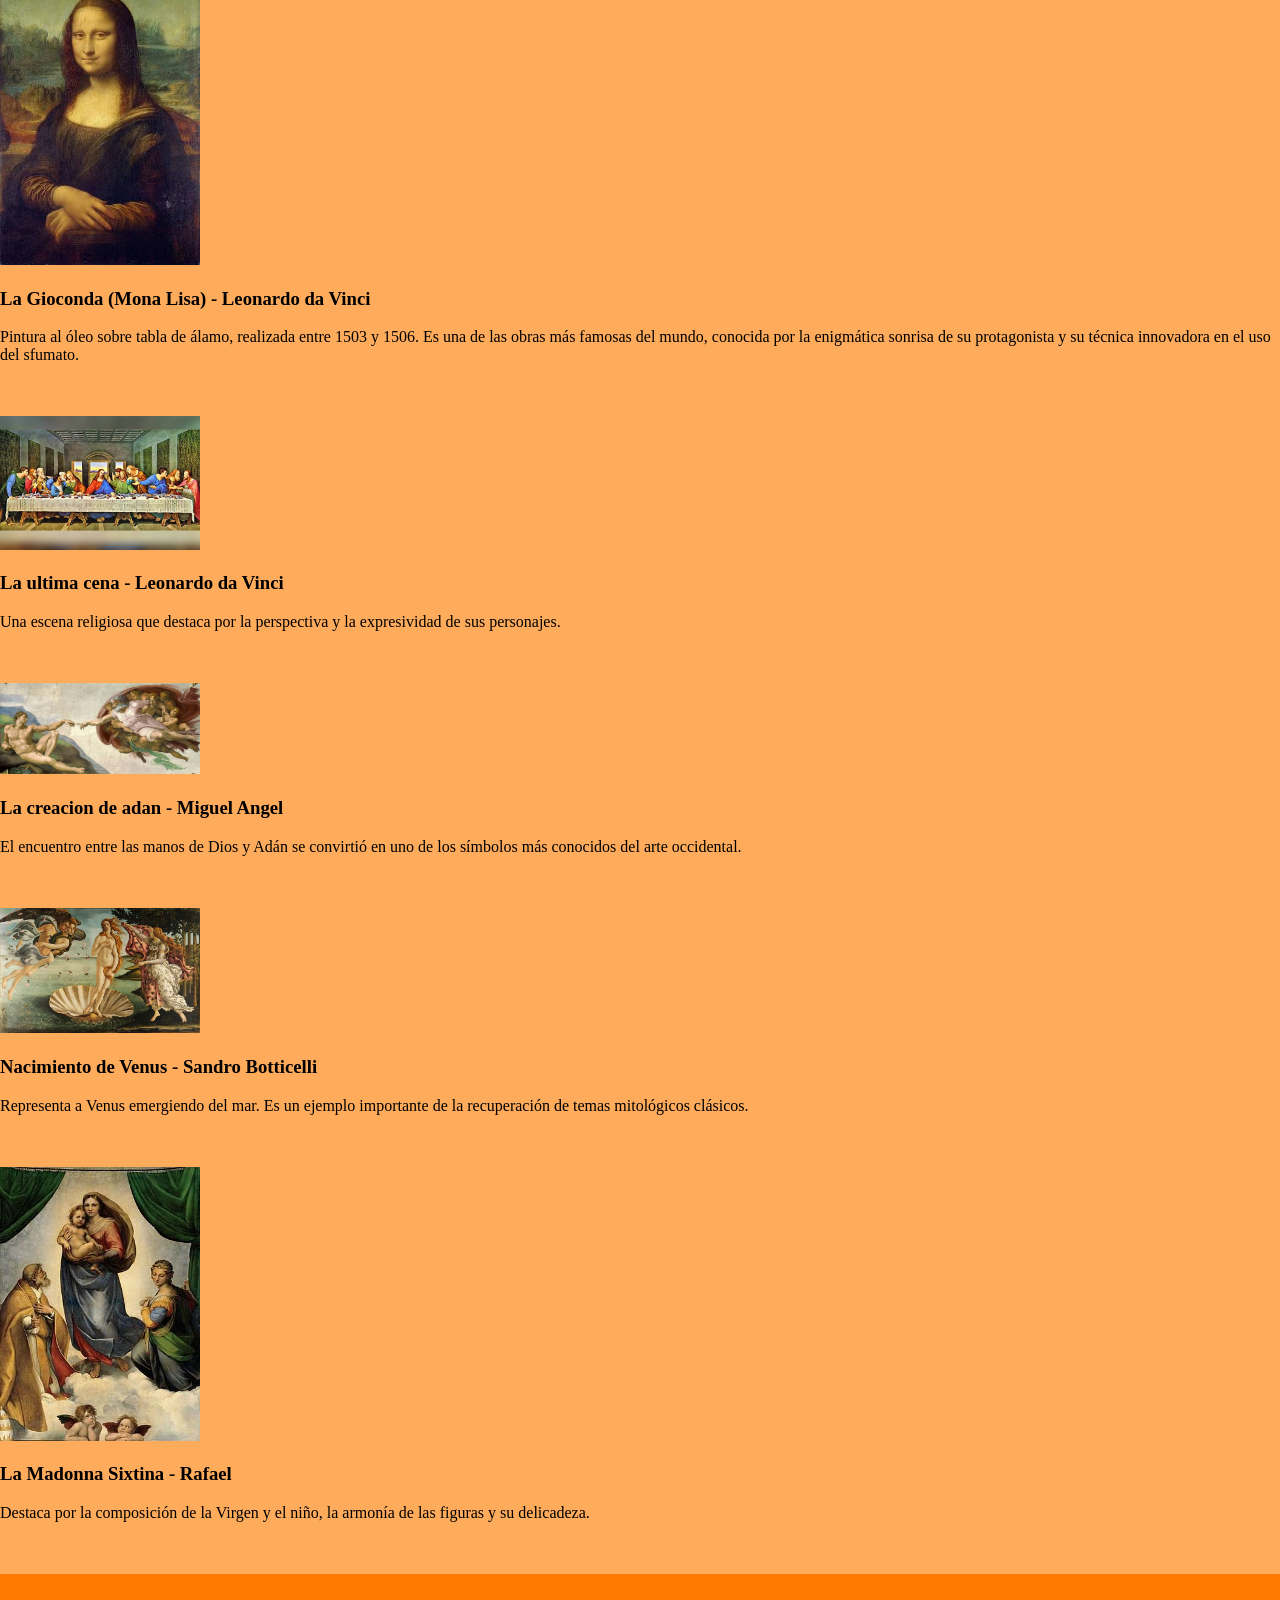
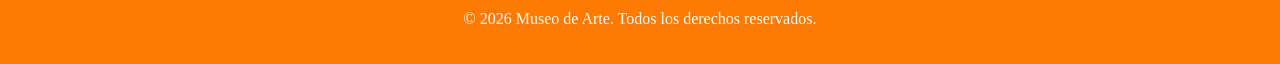
<file: renacimiento.html>
<!doctype html>
<html lang="en">
  <head>
    <meta charset="UTF-8" />
    <meta name="viewport" content="width=device-width, initial-scale=1.0" />
    <title>Renacimiento | Museo de Arte</title>
    <link rel="stylesheet" href="contenido.css" />
    <style>
      body {
        margin: 0;
        padding: 0;
      }
    </style>
  </head>

  <body>
    <header id="header" class="header">
      <div class="cabeza">
        <a href="index.html"
          ><img src="imagenes\logo.png" alt="Logo del Museo" width="200"
        /></a>
        <nav id="navbarprin" class="navbarprin">
          <ul class="nav-list">
            <li><a href="index.html">Inicio</a></li>
            <li>
              <details>
                <summary>Exposiciones</summary>

                <ul class="submenu">
                  <li><a href="renacimiento.html">Renacimiento</a></li>
                  <li><a href="barroco.html">Barroco</a></li>
                  <li><a href="impresionismo.html">Impresionismo</a></li>
                  <li><a href="cubismo.html">Cubismo</a></li>
                </ul>
              </details>
            </li>
            <li><a href="index.html#datos-museo">Contacto</a></li>
          </ul>
        </nav>
      </div>
    </header>

    <main>
      <section class="descripcion-general">
        <h1>Renacimiento</h1>
        <img
          src="imagenes\renacimiento\principalrenacimiento.jpg"
          alt="Renacimiento"
          width="600"
          height="400"
        />
        <p>
          El Renacimiento fue un movimiento cultural y artístico que surgió en
          Italia durante los siglos XIV y XV, y posteriormente se extendió por
          Europa. Se caracterizó por el renovado interés en la cultura,
          filosofía y arte de la antigua Grecia y Roma, así como por el
          desarrollo del humanismo, que colocó al ser humano y su capacidad de
          conocimiento en el centro del pensamiento.
        </p>  
        <p>
          Durante este periodo,
          artistas comenzaron a explorar nuevas técnicas de representación, como
          la perspectiva, el estudio de la anatomía, la proporción y el uso de
          la luz y sombra, buscando representar el mundo de una manera más
          naturalista. El Renacimiento marcó una transformación importante en la
          pintura, escultura y arquitectura, dejando obras que continúan siendo
          admiradas hasta la actualidad.
        </p>
      </section>

      <section class="caracteristicas">
        <h2>Características del Renacimiento</h2>
        <ul>
            <li>
                <strong>Humanismo</strong>
                <ul>
                    <li>El ser humano se convierte en el centro de interés.</li>
                    <li>Se valoran la razón, el conocimiento y la educación.</li>
                    <li>Se retoman ideas de filósofos de la antigua Grecia y Roma.</li>
                </ul>
            </li><br/><br/>

            <li>
                <strong>Perspectiva</strong>
                <ul>
                    <li>Se busca representar profundidad y distancia.</li>
                    <li>Se utilizan puntos de fuga para dar sensación de tridimensionalidad.</li>
                    <li>Los espacios se representan de manera más realista.</li>
                </ul>
            </li><br/><br/>

            <li>
                <strong>Naturalismo y proporción</strong>
                <ul>
                    <li>Se estudia la anatomía humana.</li>
                    <li>Se busca representar cuerpos y rostros de manera realista.</li>
                    <li>Se presta atención a las proporciones y al equilibrio de las figuras.</li>
                </ul>
            </li><br/><br/>

            <li>
                <strong>Inspiración clásica</strong>
                <ul>
                    <li>Se recuperan elementos artísticos de Grecia y Roma.</li>
                    <li>Se utilizan columnas, arcos y formas arquitectónicas clásicas.</li>
                    <li>Se retoman temas mitológicos y filosóficos.</li>
                </ul>
            </li><br/><br/>

            <li>
                <strong>Uso de la luz y sombra</strong>
                <ul>
                    <li>Se emplean contrastes para dar volumen a las figuras.</li>
                    <li>Se crean transiciones suaves entre luces y sombras.</li>
                    <li>Se busca dar profundidad y realismo a las pinturas.</li>
                </ul>
            </li><br/><br/>

            <li>
                <strong>Desarrollo científico y artístico</strong>
                <ul>
                    <li>Se relacionan el arte, las matemáticas y la ciencia.</li>
                    <li>Se estudia la naturaleza mediante la observación.</li>
                    <li>Los artistas experimentan con nuevas técnicas y materiales.</li>
                </ul>
            </li>
        </ul>
      </section>

      <section class="artistas">
        <h2>Artistas Destacados del Renacimiento</h2>
        <div>
            <img src="imagenes\renacimiento\davinci.jpg" alt="Leonardo da Vinci" width="200">
            <h3>Leonardo da Vinci (1452–1519)</h3>
            <p>
                Leonardo da Vinci fue un artista, inventor, científico e investigador italiano considerado uno de los grandes representantes del Renacimiento. Se destacó por su curiosidad, sus estudios sobre anatomía, naturaleza, ingeniería y óptica, además de su capacidad para combinar ciencia y arte. En sus pinturas exploró la expresión humana, la perspectiva, la luz y las sombras, logrando una representación muy natural de sus personajes.
            </p>
        </div><br><br>

        <div>
            <img src="imagenes\renacimiento\miguelangel.jpg" alt="Miguel Ángel Buonarroti" width="200">
            <h3>Miguel Ángelo Buonarroti (1475–1564)</h3>
            <p>
                Miguel Ángel fue un escultor, pintor, arquitecto y poeta italiano. Es reconocido por su extraordinario dominio de la anatomía humana, la representación del movimiento y la expresión emocional de sus figuras. Aunque destacó principalmente en la escultura, también realizó algunas de las pinturas más importantes del Renacimiento, especialmente en la Capilla Sixtina del Vaticano.
            </p>
        </div><br><br>

        <div>
            <img src="imagenes\renacimiento\rafael.jpg" alt="Rafael Sanzio" width="200">
            <h3>Rafael Sanzio (1483–1520)</h3>
            <p>
                Rafael fue un pintor y arquitecto italiano reconocido por la armonía, elegancia y equilibrio de sus composiciones. Su obra representa uno de los momentos de mayor desarrollo del Renacimiento, en el que se buscaba combinar belleza, proporción y claridad.
                Sus pinturas se caracterizan por composiciones ordenadas, figuras delicadas y una gran capacidad para representar escenas religiosas y temas filosóficos.
            </p>
        </div><br><br>

        <div>
            <img src="imagenes\renacimiento\sandro.jpg" alt="Sandro Botticelli" width="200">
            <h3>Sandro Botticelli (1445–1510)</h3>
            <p>
                Fue un pintor italiano de Florencia, reconocido por sus representaciones mitológicas y religiosas. Su estilo se caracteriza por figuras elegantes, líneas delicadas, composiciones armoniosas y una fuerte inspiración en la mitología clásica. Sus obras reflejan el interés renacentista por la belleza ideal y la culture de la antigua Grecia y Roma.
            </p>
        </div><br><br>
      </section>

      <section class="obras">
        <h2>Obras destacadas</h2>
        <div>
            <img src="imagenes\renacimiento\gioconda.jpg" alt="La Gioconda" width="200">
            <h3>La Gioconda (Mona Lisa) - Leonardo da Vinci</h3>
            <p>
                Pintura al óleo sobre tabla de álamo, realizada entre 1503 y 1506. Es una de las obras más famosas del mundo, conocida por la enigmática sonrisa de su protagonista y su técnica innovadora en el uso del sfumato.
            </p>
        </div><br><br>

        <div>
            <img src="imagenes\renacimiento\ultimacena.jpg" alt="La ultima cena" width="200">
            <h3>La ultima cena - Leonardo da Vinci</h3>
            <p>
                Una escena religiosa que destaca por la perspectiva y la expresividad de sus personajes.
            </p>
        </div><br><br>

        <div>
            <img src="imagenes/renacimiento\adan.jpg" alt="La creacion de adan" width="200">
            <h3>La creacion de adan - Miguel Angel</h3>
            <p>
                El encuentro entre las manos de Dios y Adán se convirtió en uno de los símbolos más conocidos del arte occidental.
            </p>
        </div><br><br>

        <div>
            <img src="imagenes/renacimiento.jpg" alt="Nacimiento de Venus" width="200">
            <h3>Nacimiento de Venus - Sandro Botticelli</h3>
            <p>
                Representa a Venus emergiendo del mar. Es un ejemplo importante de la recuperación de temas mitológicos clásicos.
            </p>
        </div><br><br>
        
        <div>
            <img src="imagenes/renacimiento\madonna.jpg" alt="La Madonna Sixtina" width="200">
            <h3>La Madonna Sixtina - Rafael</h3>
            <p>
                Destaca por la composición de la Virgen y el niño, la armonía de las figuras y su delicadeza.
            </p>
        </div><br><br>
    </main>

    <footer class="footer">
      <p>&copy; 2026 Museo de Arte. Todos los derechos reservados.</p>
    </footer>
  </body>
</html>
</file>
<file: contenido.css>
.cabeza {
  align-items: center;
  justify-content: space-between;
  display: flex;

  width: 100%;
  height: 90px;
  padding: 0 40px;
  box-sizing: border-box;

  background-color: #ff7a00;
  position: fixed;
  top: 0;
  left: 0;
  z-index: 1000;

  box-shadow: 0px 2px 10px rgba(0, 0, 0, 0.05);
}

main {
  background-color: #ffab5c;
  padding-top: 90px;
  min-height: 100vh;
  width: 100%;
}

.museo h1 {
  text-align: center;
  margin-bottom: 30px;
}

/*lista principal*/
#navbarprin,
.nav-list {
  display: flex;
  flex-direction: row;
  align-items: center;
  justify-content: flex-start;
  margin: 0;
  padding: 0;
  list-style: none;
  gap: 35px;
}

/*elementos principales*/
#navbarprin,
.nav-list > li {
  position: relative;
}

/*enlaces principales*/
#navbarprin,
.nav-list > li > a,
#navbarprin summary {
  font-family: Arial, sans-serif;
  font-size: 14px;
  font-weight: bold;
  color: #000;

  text-decoration: none;
  text-transform: uppercase;

  cursor: pointer;
  transition: color 0.3s ease;
}

/*flecha de submenu*/
#navbarprin summary {
  list-style: none;
}

#navbarprin summary::-webkit-details-marker {
  display: none;
}

#navbarprin summary::after {
  content: "▲";
  margin-left: 5px;
  display: inline-block;
  transition: transform 0.3s ease;
}

#navbarprin details[open] summary::after {
  transform: rotate(180deg);
}

/*submenus*/

#navbarprin,
.submenu {
  display: flex;
  flex-direction: column;
  align-items: flex-start;
  margin: 0;
  padding: 10px;
  gap: 5px;
  list-style: none;
}

#navbarprin .submenu a {
  font-family: Arial, sans-serif;
  font-size: 14px;
  color: #000;

  text-decoration: none;
  text-transform: uppercase;

  padding: 5px 10px;
  transition:
    background-color 0.3s ease,
    color 0.3s ease;
}

#navbarprin details {
  position: relative;
}

/* POSICIÓN DEL SUBMENU */
#navbarprin details .submenu {
  position: absolute;
  top: 100%;
  left: 0;

  min-width: 150px;
  background-color: #ff7a00;
}

#navbarprin .submenu a:hover {
  background-color: #f5f1ec;
  color: #c77732;
}

/* Carrusel principal */
.carruselprin {
  position: relative;
  width: 100%;
  height: 500px;
  overflow: hidden;
}

/*imagenes del carrusel*/
.imagenes {
  width: 100%;
  height: 100%;
}

.slide {
  display: none;
  width: 100%;
  height: 100%;
  position: relative;
}

/*imagen actual*/
.slide.activo {
  display: block;
}

.slide img {
  width: 100%;
  height: 100%;
  object-fit: cover;
  display: block;
}

/*texto de la imagen*/
.descripcion {
  position: absolute;
  bottom: 0;
  left: 0;
  width: 100%;
  box-sizing: border-box;
  padding: 30px;

  color: white;
  background: linear-gradient(transparent, rgba(0, 0, 0, 0.8));
}

/*botones del carrusel*/
.btn {
  position: absolute;
  top: 50%;
  transform: translateY(-50%);
  z-index: 10;

  width: 45px;
  height: 45px;
  border: none;
  border-radius: 50%;
  background-color: rgba(0, 0, 0, 0.5);
  color: white;
  font-size: 24px;
  cursor: pointer;
}

.anterior {
  left: 15px;
}

.siguiente {
  right: 15px;
}

/*efecto de mause*/
.btn:hover {
  background-color: #ff7a00;
}

/*informacion del mmuseo*/

.sobremuseo h2 {
  text-align: center;
  margin-bottom: 30px;
}

.contenido {
  display: flex;
  align-items: center;
  gap: 40px;
  max-width: 1200px;
  margin: 0 auto;
}

.contenido img {
  width: 50%;
  max-width: 600px;
  height: 400px;
  object-fit: cover;
  border-radius: 10px;
}

.contenido p {
  flex: 1;
  font-size: 18px;
  line-height: 1.8;
  text-align: justify;
}

/*informacion del museo*/
.informacion {
  display: grid;
  grid-template-columns: 1fr 1fr;
  gap: 50px;

  padding: 40px;
  box-sizing: border-box;
}

/*mapa*/
.mapa iframe {
  width: 100%;
  height: 700px;
  border: none;
}

/* Información */
.datos-museo {
  font-family: Arial, sans-serif;
  color: #333;
}

.datos-museo h2 {
  font-size: 30px;
  font-weight: normal;
  margin-bottom: 35px;
}

.dato {
  margin-bottom: 30px;
}

.dato h3 {
  font-size: 20px;
  font-weight: normal;
  margin-bottom: 10px;
}

.dato p {
  font-size: 16px;
  line-height: 1.8;
}

/*footer*/
.footer {
  background-color: #ff7a00;
  color: #fff;
  text-align: center;
  padding: 20px 0;
  position: relative;
  bottom: 0;
  width: 100%;
}

/*renacimiento*/
.descripcion-general {
  text-align: center;
  margin-bottom: 30px;
}

.caracteristicas h2 {
  text-align: center;
  margin-bottom: 30px;
}

.artistas h2 {
  text-align: center;
  margin-bottom: 30px;
}

.obras h2 {
  text-align: center;
  margin-bottom: 30px;
}
</file>
